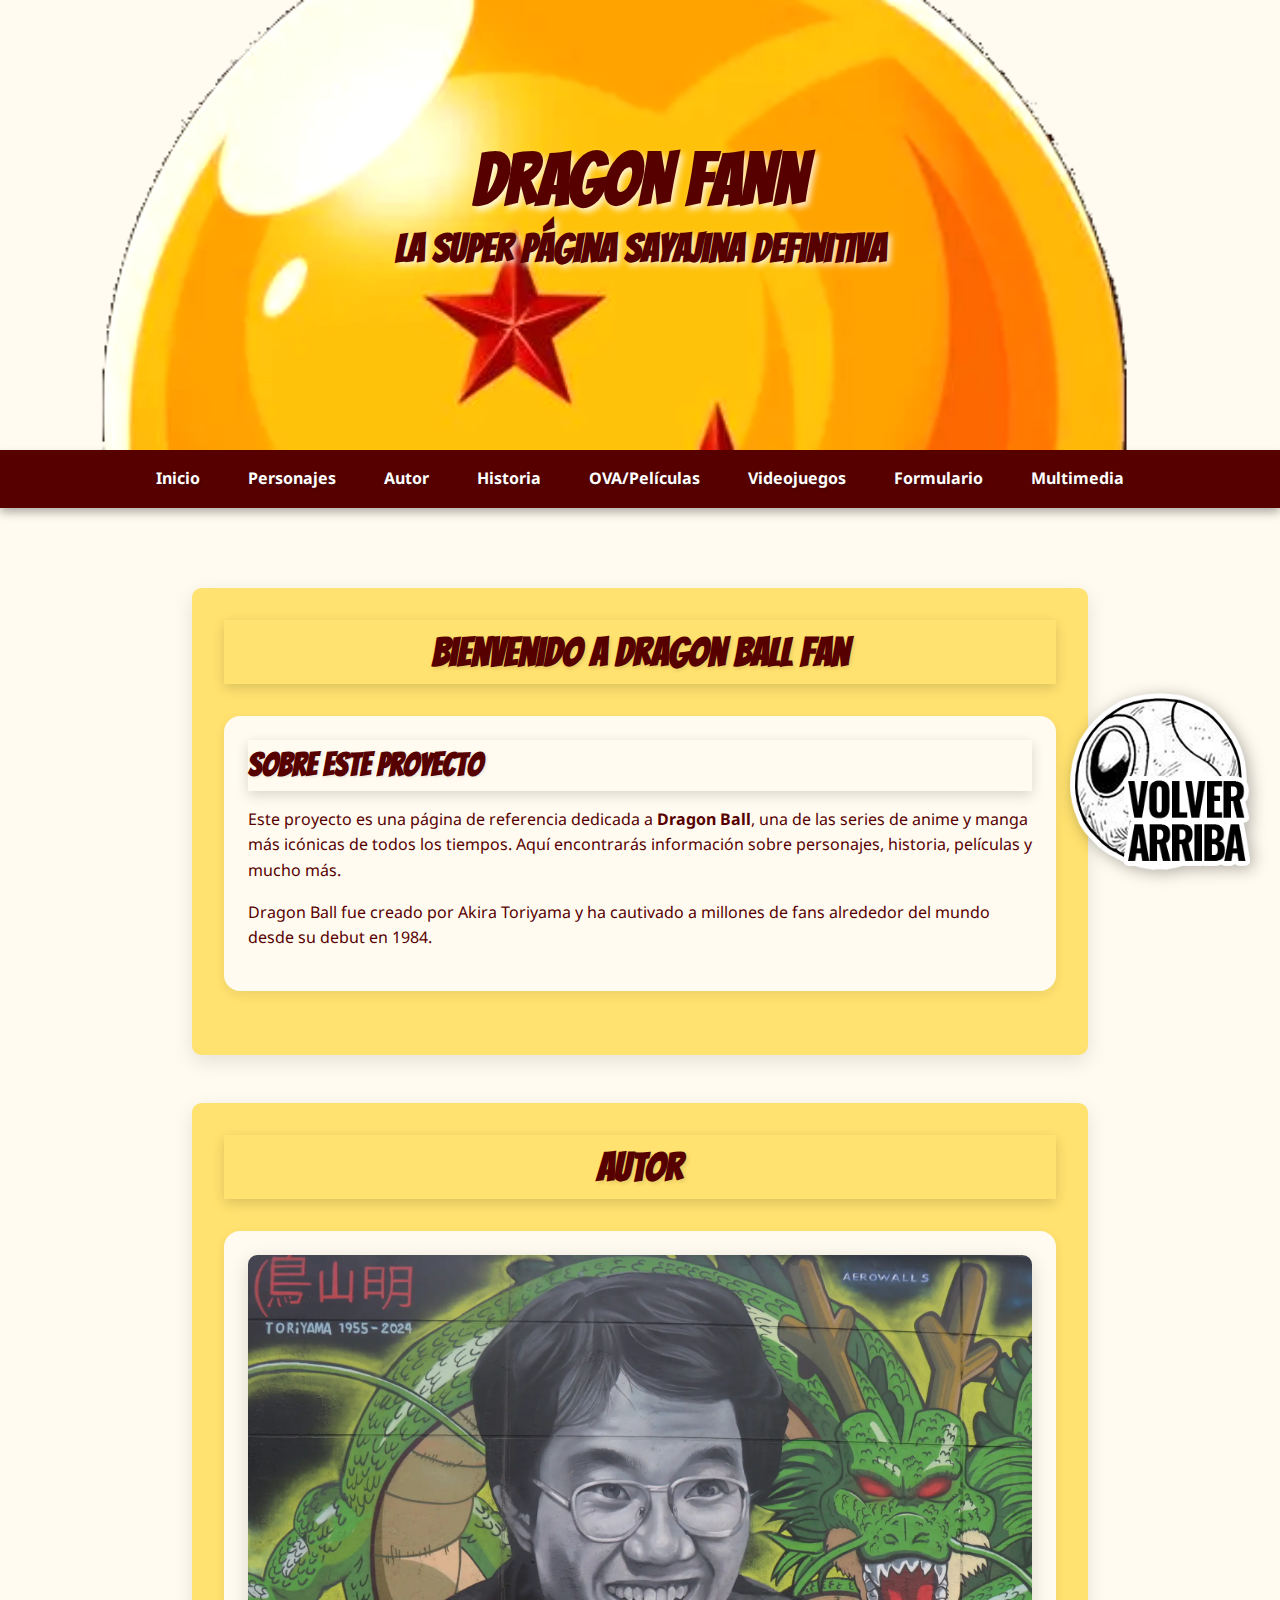
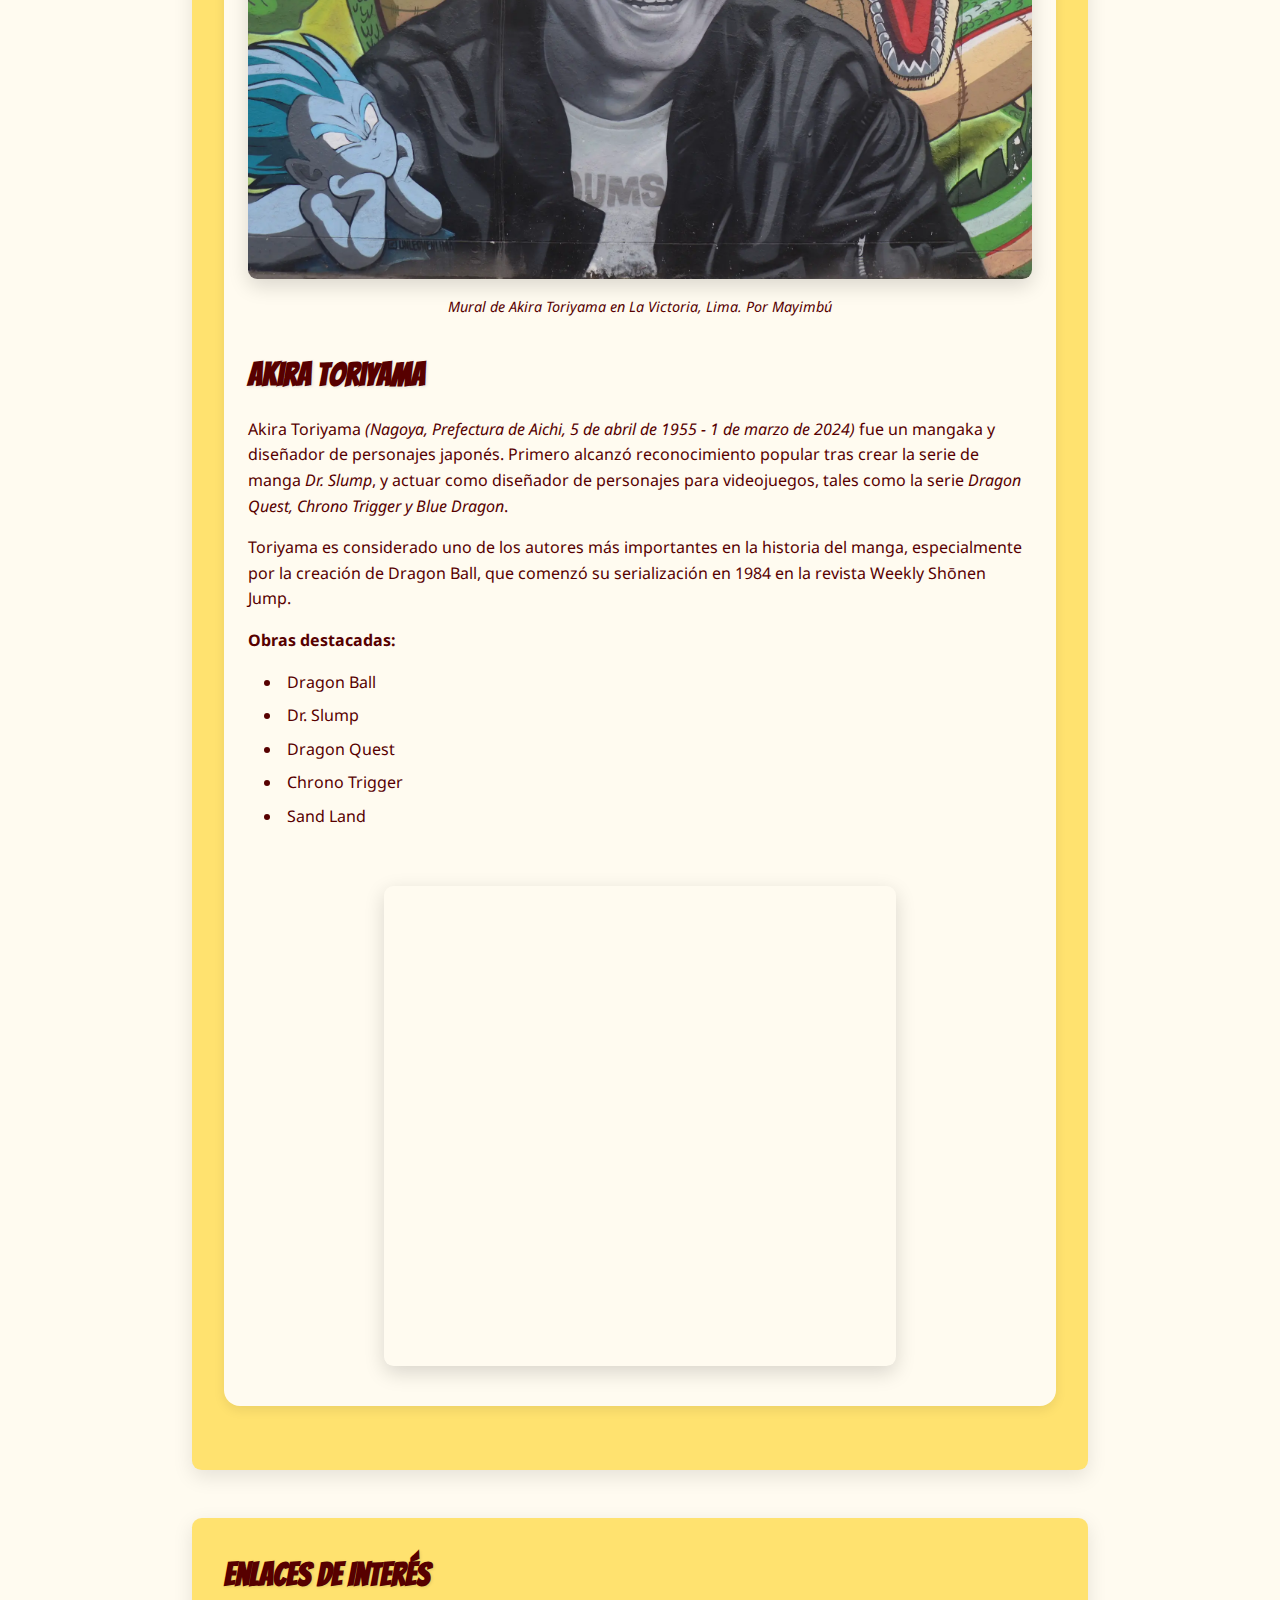
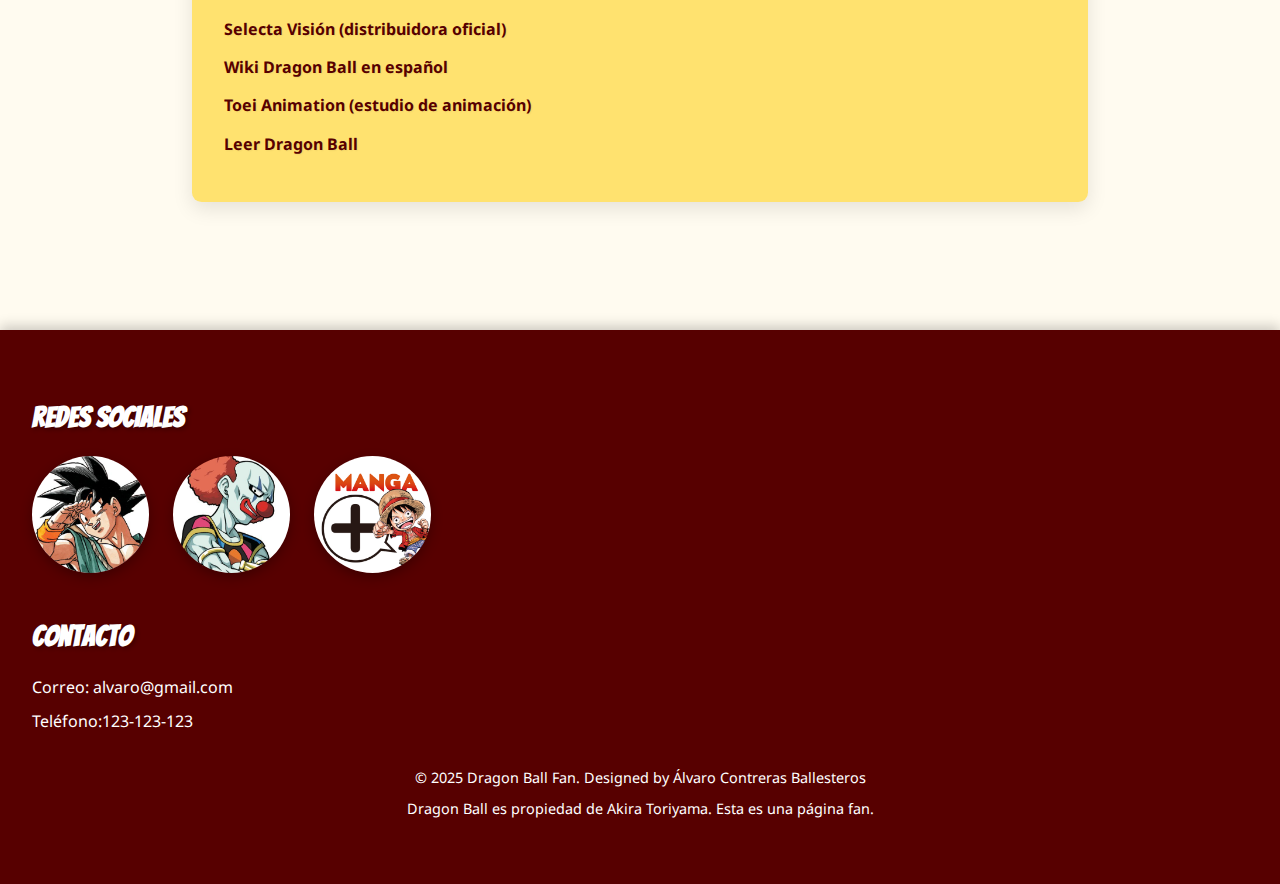
<file: index.html>
<!DOCTYPE html>
<html lang="es">

<head>
    <meta charset="UTF-8">
    <meta name="viewport" content="width=device-width, initial-scale=1.0">
    <meta name="author" content="Alvaro Contreras">
    <meta name="keywords" content="Dragon Ball, Goku">
    <meta name="description" content="Web sobre Dragon Ball">
    <title>Dragon Ball Fan - Inicio</title>
    <link rel="stylesheet" href="./styles/styleInicio.css">
    <link rel="shortcut icon" href="./images/favicon.ico" type="image/x-icon">
</head>

<body>
    <!-- Cabecera -->
    <header>
        <div class="cabecera">
            <img src="./images/cabecera.png" alt="Imagen de inicio Dragon Ball">
            <h1>Dragon Fann</h1>
            <h2>La Super página sayajina definitiva</h2>
        </div>
                <nav>
            <ul>
                <li><a href="index.html">Inicio</a></li>
                <li><a href="personajes.html">Personajes</a></li>
                <li><a href="index.html#autor">Autor</a></li>
                <li><a href="historia.html">Historia</a></li>
                <li><a href="ova.html">OVA/Películas</a></li>
                <li><a href="videojuegos.html">Videojuegos</a></li>
                <li><a href="formulario.html">Formulario</a></li>
                <li><a href="multimedia.html">Multimedia</a></li>
            </ul>
        </nav>
    </header>
    <!-- Cuerpo principal -->
    <main>
        <a href="#inicio"><img src="./images/page_top.svg" alt="imagen para subir" id="subir"></a>
        <!-- Sección de introducción -->
        <section id="inicio">
            <header>
                <h3>Bienvenido a Dragon Ball Fan</h3>
            </header>
            <article>
                <header>
                    <h4>Sobre este proyecto</h4>
                </header>
                <p>Este proyecto es una página de referencia dedicada a <span class="strong">Dragon Ball</span>, una de
                    las series de anime y manga más icónicas de todos los tiempos. Aquí encontrarás información sobre
                    personajes, historia, películas y mucho más.</p>
                <p>Dragon Ball fue creado por Akira Toriyama y ha cautivado a millones de fans alrededor del mundo desde
                    su debut en 1984.</p>
            </article>
        </section>
        <!-- Sección del autor -->
        <section id="autor">
            <header>
                <h3>Autor</h3>
            </header>
            <article>
                <figure>
                    <img src="./images/Mural_de_Akira_Toriyama_en_La_Victoria,_Lima.webp"
                        alt="Mural de Akira Toriyama en La Victoria, Lima. Por Mayimbú - Trabajo propio, CC BY-SA 4.0">
                    <figcaption>Mural de Akira Toriyama en La Victoria, Lima. Por Mayimbú</figcaption>
                </figure>
                <div>
                    <h4>Akira Toriyama</h4>
                    <p>Akira Toriyama <span class="cursiva">(Nagoya, Prefectura de Aichi, 5 de abril de 1955 - 1 de
                            marzo de 2024)</span> fue un mangaka y diseñador de personajes japonés. Primero alcanzó
                        reconocimiento popular tras crear la serie de manga <span class="cursiva">Dr. Slump</span>, y
                        actuar como diseñador de personajes para videojuegos, tales como la serie <span
                            class="cursiva">Dragon Quest, Chrono Trigger y Blue Dragon</span>.</p>
                    <p>Toriyama es considerado uno de los autores más importantes en la historia del manga,
                        especialmente por la creación de Dragon Ball, que comenzó su serialización en 1984 en la revista
                        Weekly Shōnen Jump.</p>
                    <p><span class="strong">Obras destacadas:</span></p>
                    <ul>
                        <li>Dragon Ball</li>
                        <li>Dr. Slump</li>
                        <li>Dragon Quest</li>
                        <li>Chrono Trigger</li>
                        <li>Sand Land</li>
                    </ul>
                </div>
                <iframe src="https://www.google.com/maps/d/u/0/embed?mid=1HDuE_mHJUwQ6t_pEApAE_i7sxcd_TGA&ehbc=2E312F"
                    width="640" height="480"></iframe>
            </article>
        </section>
        <!-- Aside con enlaces -->
        <aside>
            <h3>Enlaces de Interés</h3>
            <ul>
                <li><a href="https://www.selecta-vision.com" target="_blank">Selecta Visión (distribuidora oficial)</a>
                </li>
                <li><a href="https://dragonball.fandom.com/es/wiki/Dragon_Ball_Wiki" target="_blank">Wiki Dragon Ball en
                        español</a></li>
                <li><a href="https://www.toei-animation.com" target="_blank" rel="noopener">Toei Animation (estudio de
                        animación)</a></li>
                <li><a href="https://mangaplus.shueisha.co.jp/updates" target="_blank">Leer Dragon Ball</a></li>
            </ul>
        </aside>
    </main>
    <!-- Pie de página -->
    <footer>
        <div>
            <h4>Redes Sociales</h4>
            <ul>
                <li><a href="https://x.com/DB_official_en" target="_blank"><img src="images/X_db.jpg" alt="Cuenta oficial de Dragon Ball en X"></a></li>
                <li><a href="https://x.com/toyotaro_vjump?lang=es" target="_blank"><img src="images/x_toyotaro.jpg" alt="Cuenta de Toyotaro en X"></a></li>
                <li><a href="https://x.com/mangaplus_o?lang=en" target="_blank"><img src="images/x_manga_plus.png" alt="Cuenta de Manga Plus en X"></a>
                </li>
            </ul>
        </div>

        <div>
            <h4>Contacto</h4>
            <address>
                <p>Correo: alvaro@gmail.com</p>
                <p>Teléfono:123-123-123</p>
            </address>
        </div>

        <div>
            <p>&copy; 2025 Dragon Ball Fan. Designed by Álvaro Contreras Ballesteros</p>
            <p>Dragon Ball es propiedad de Akira Toriyama. Esta es una página fan.</p>
        </div>
    </footer>
</body>

</html>
</file>
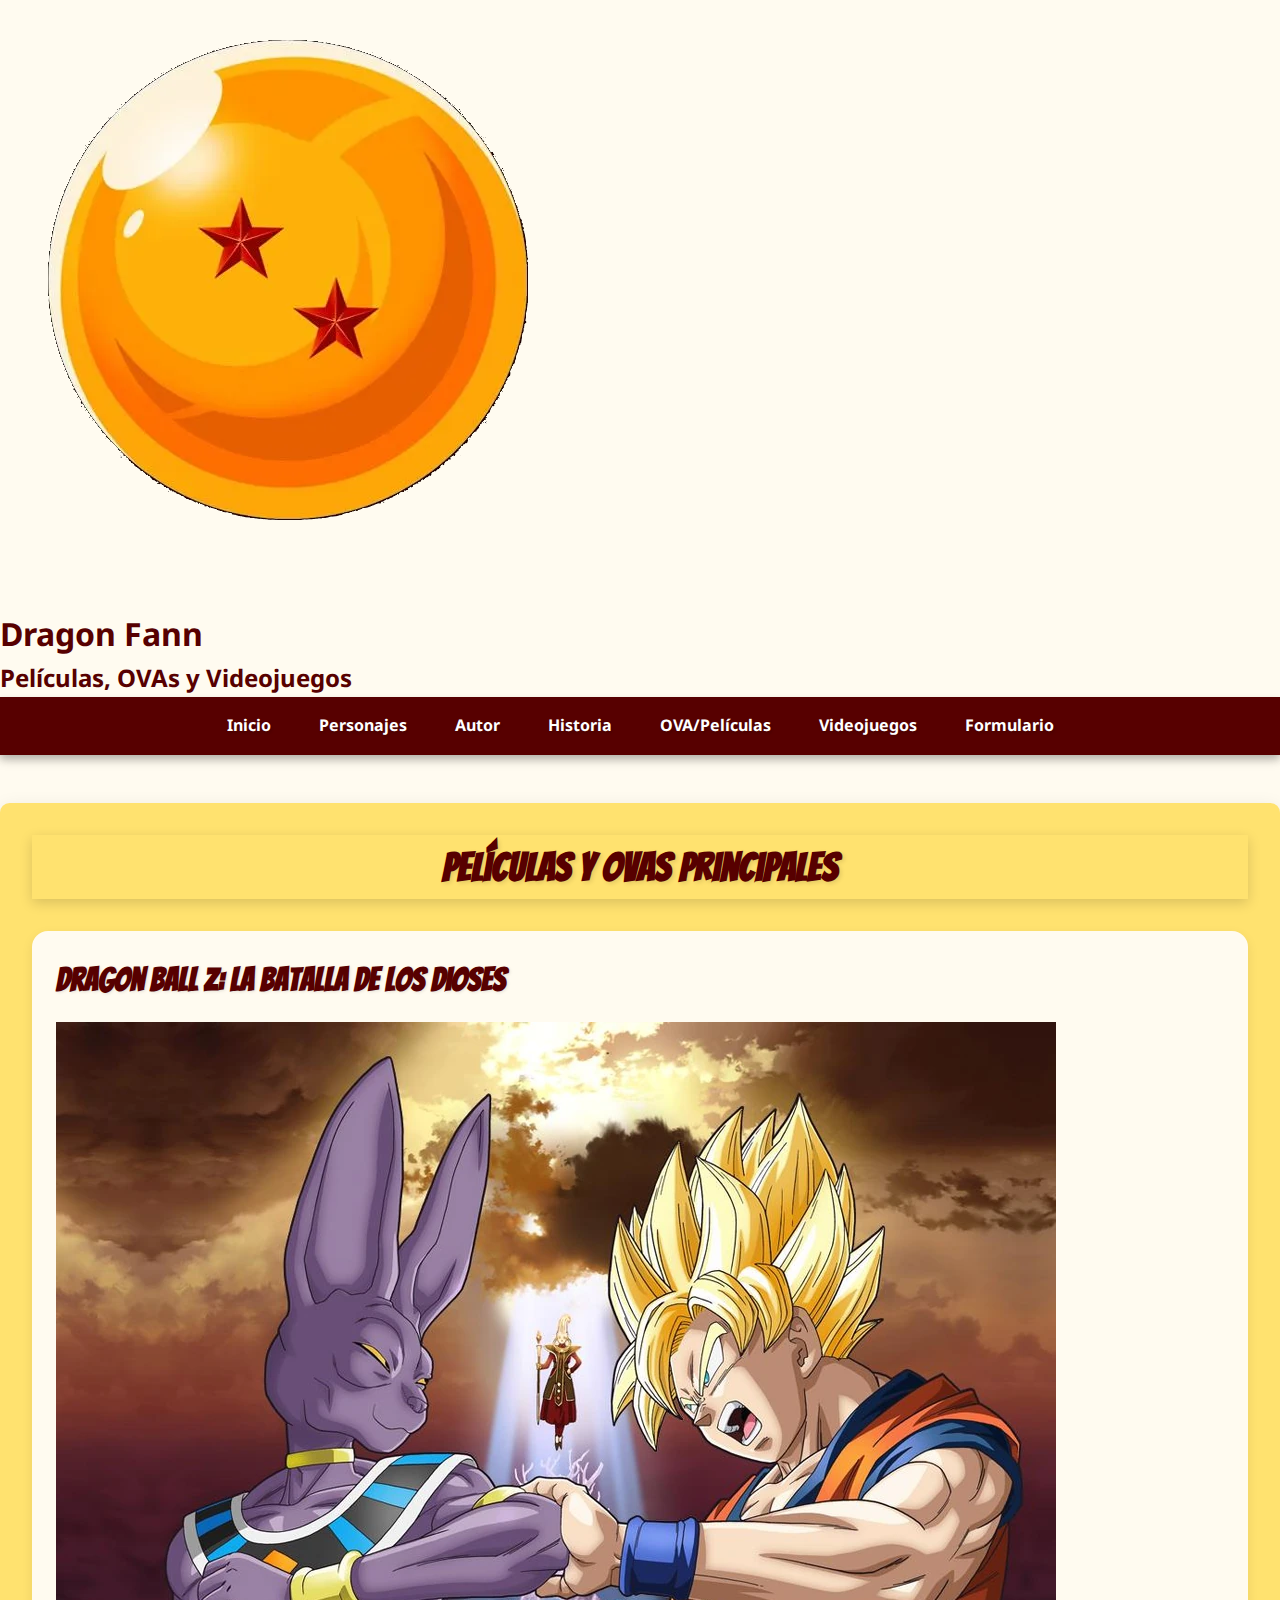
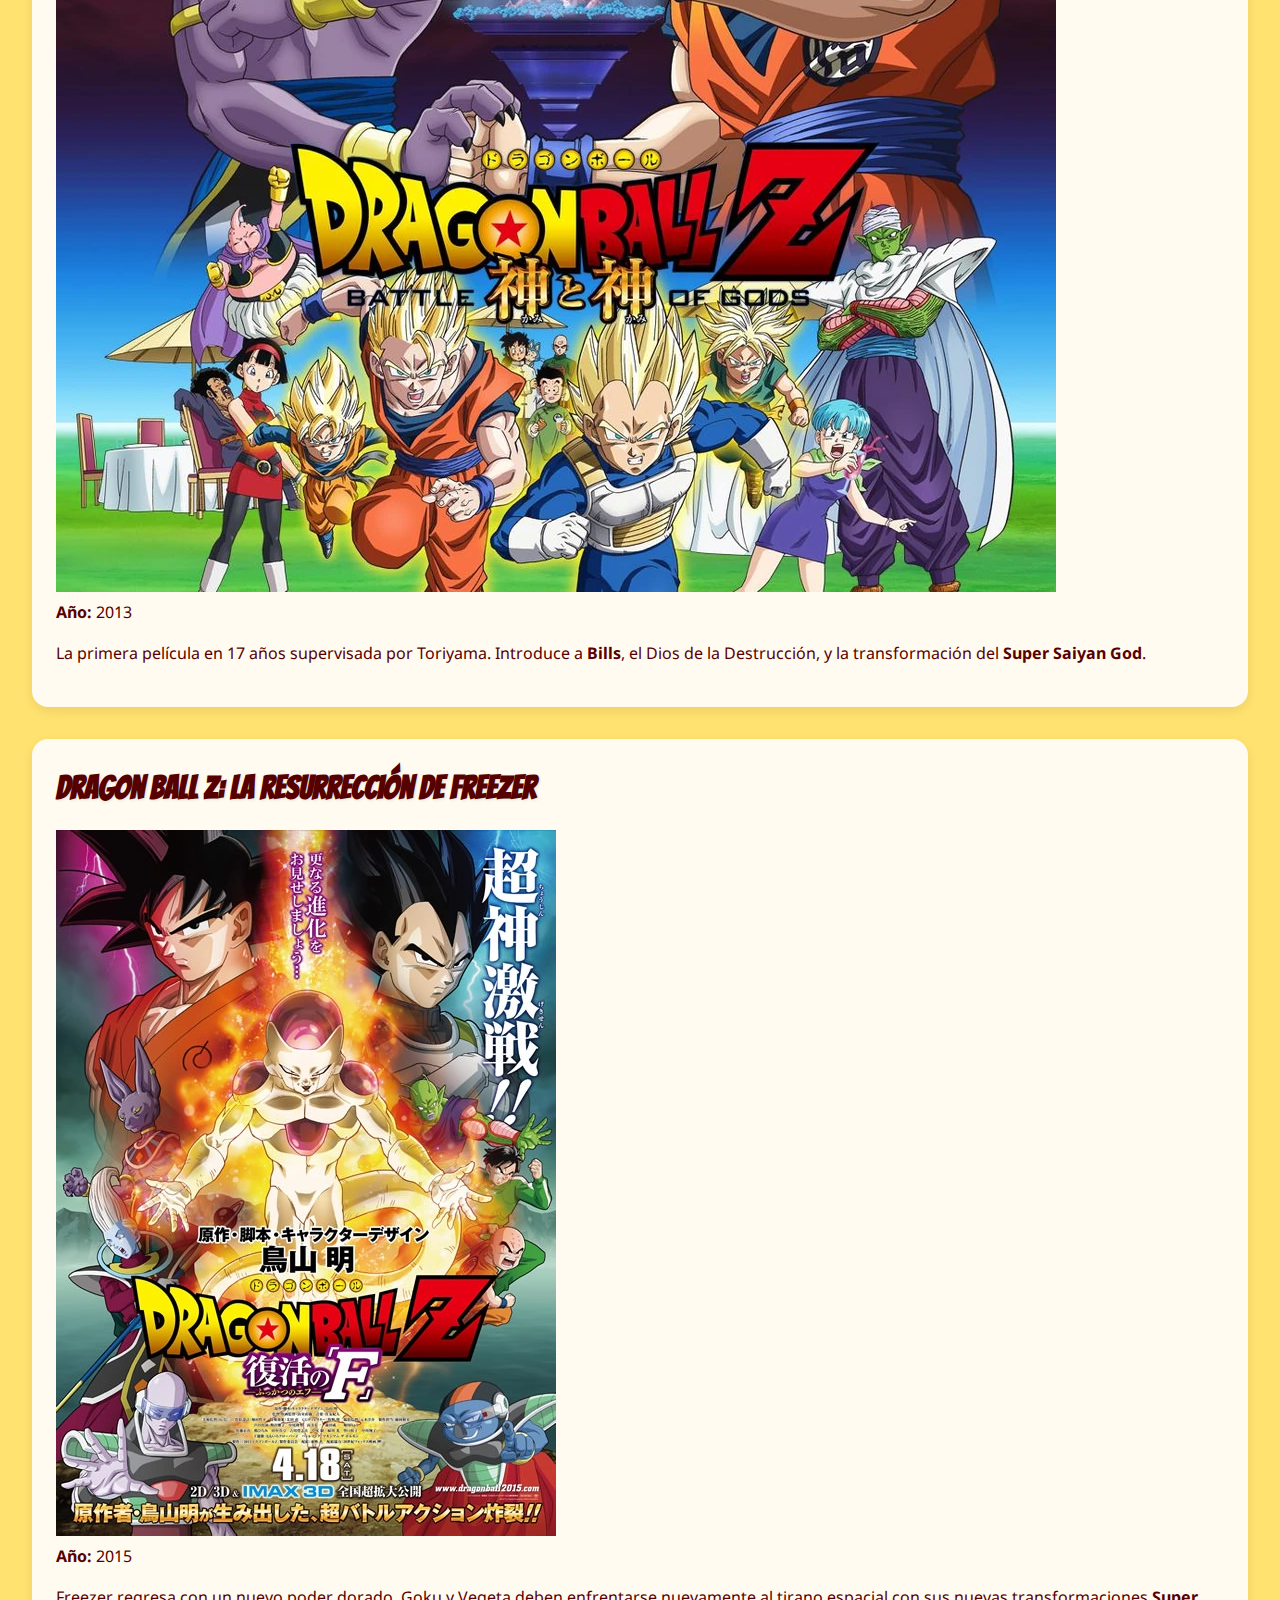
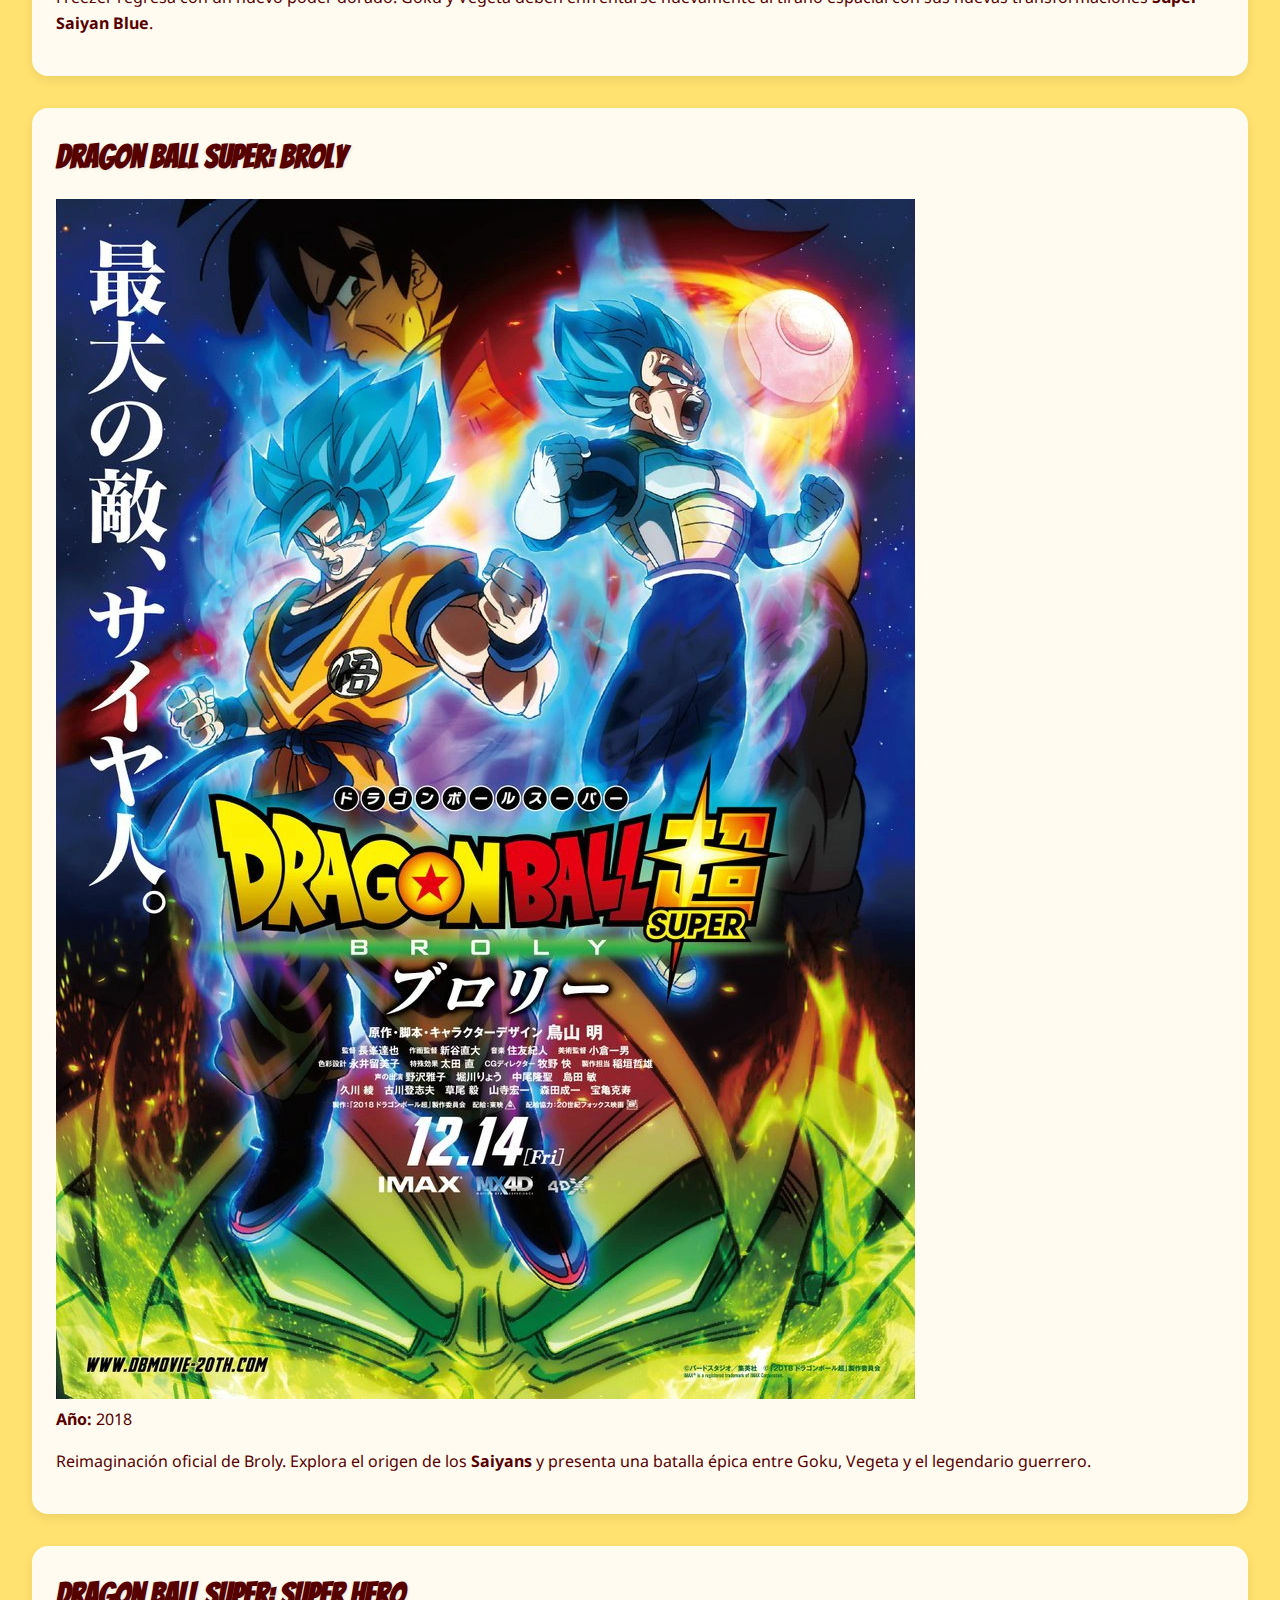
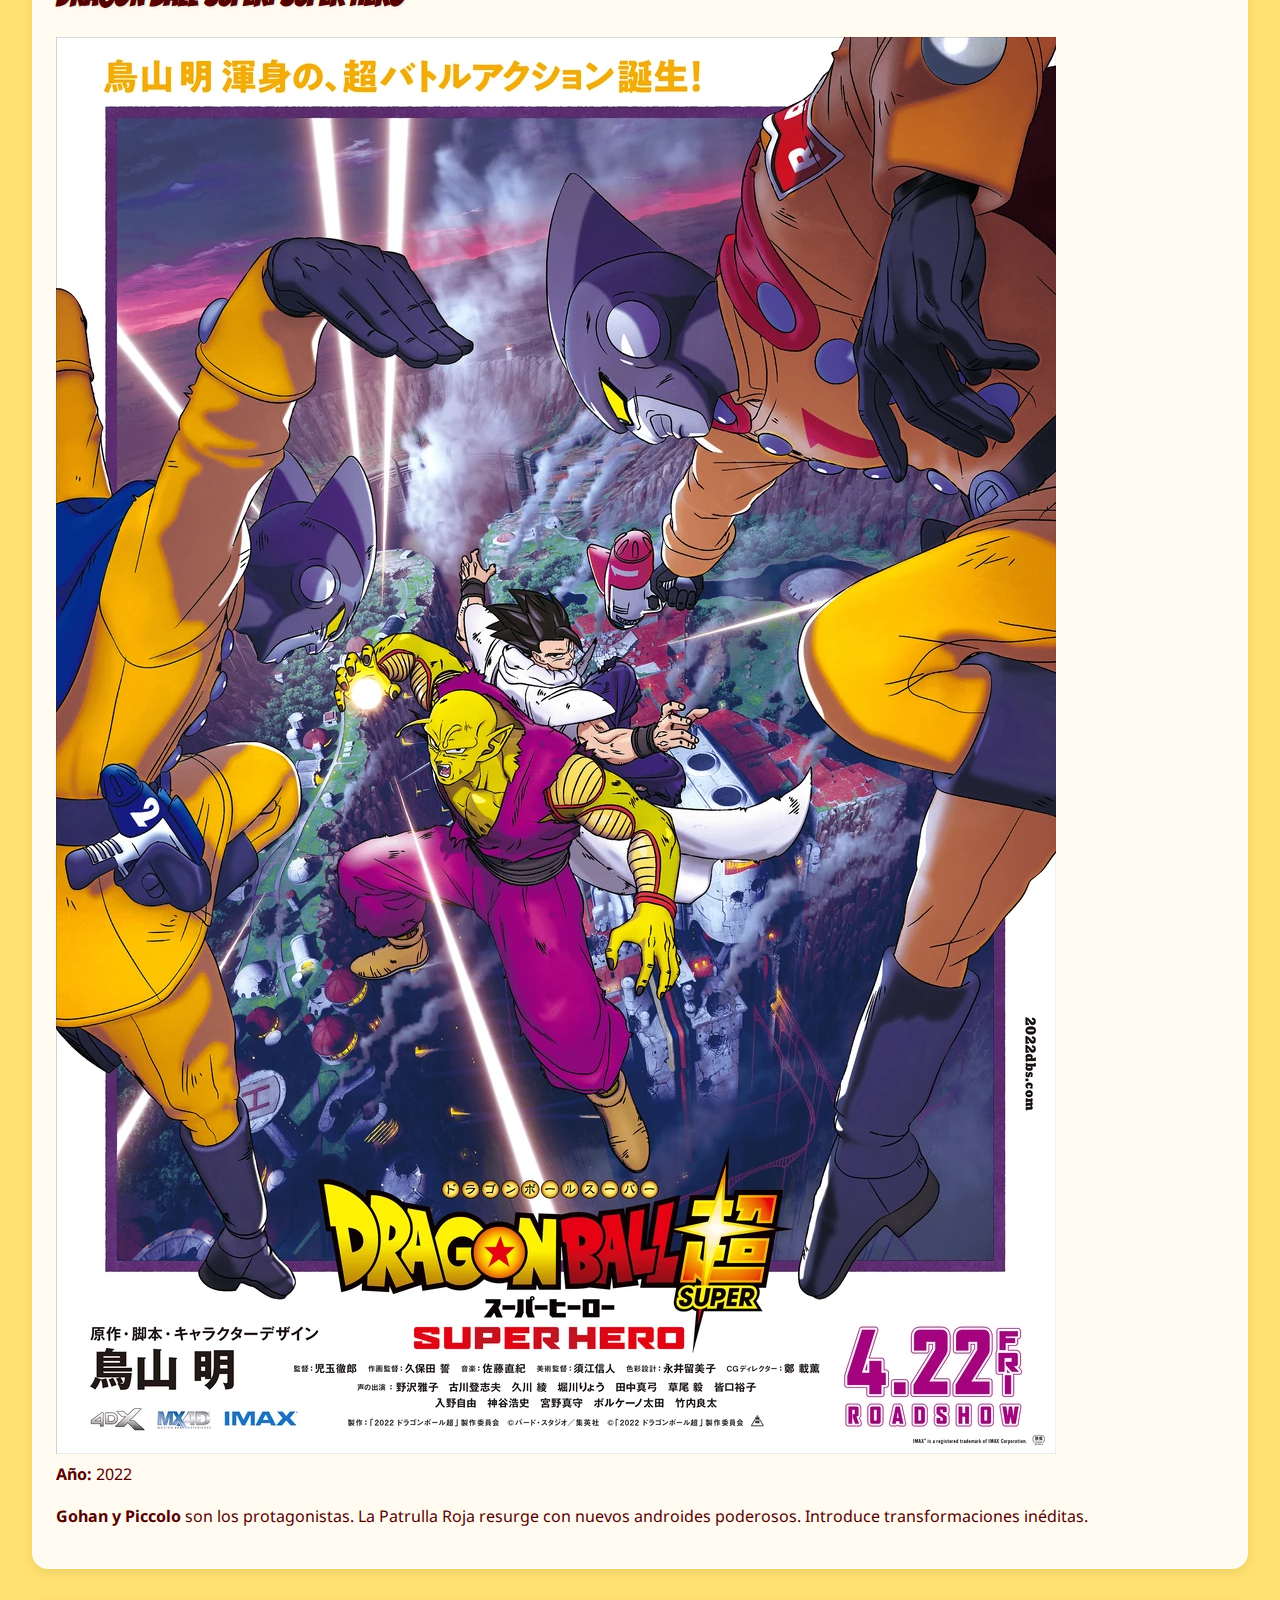
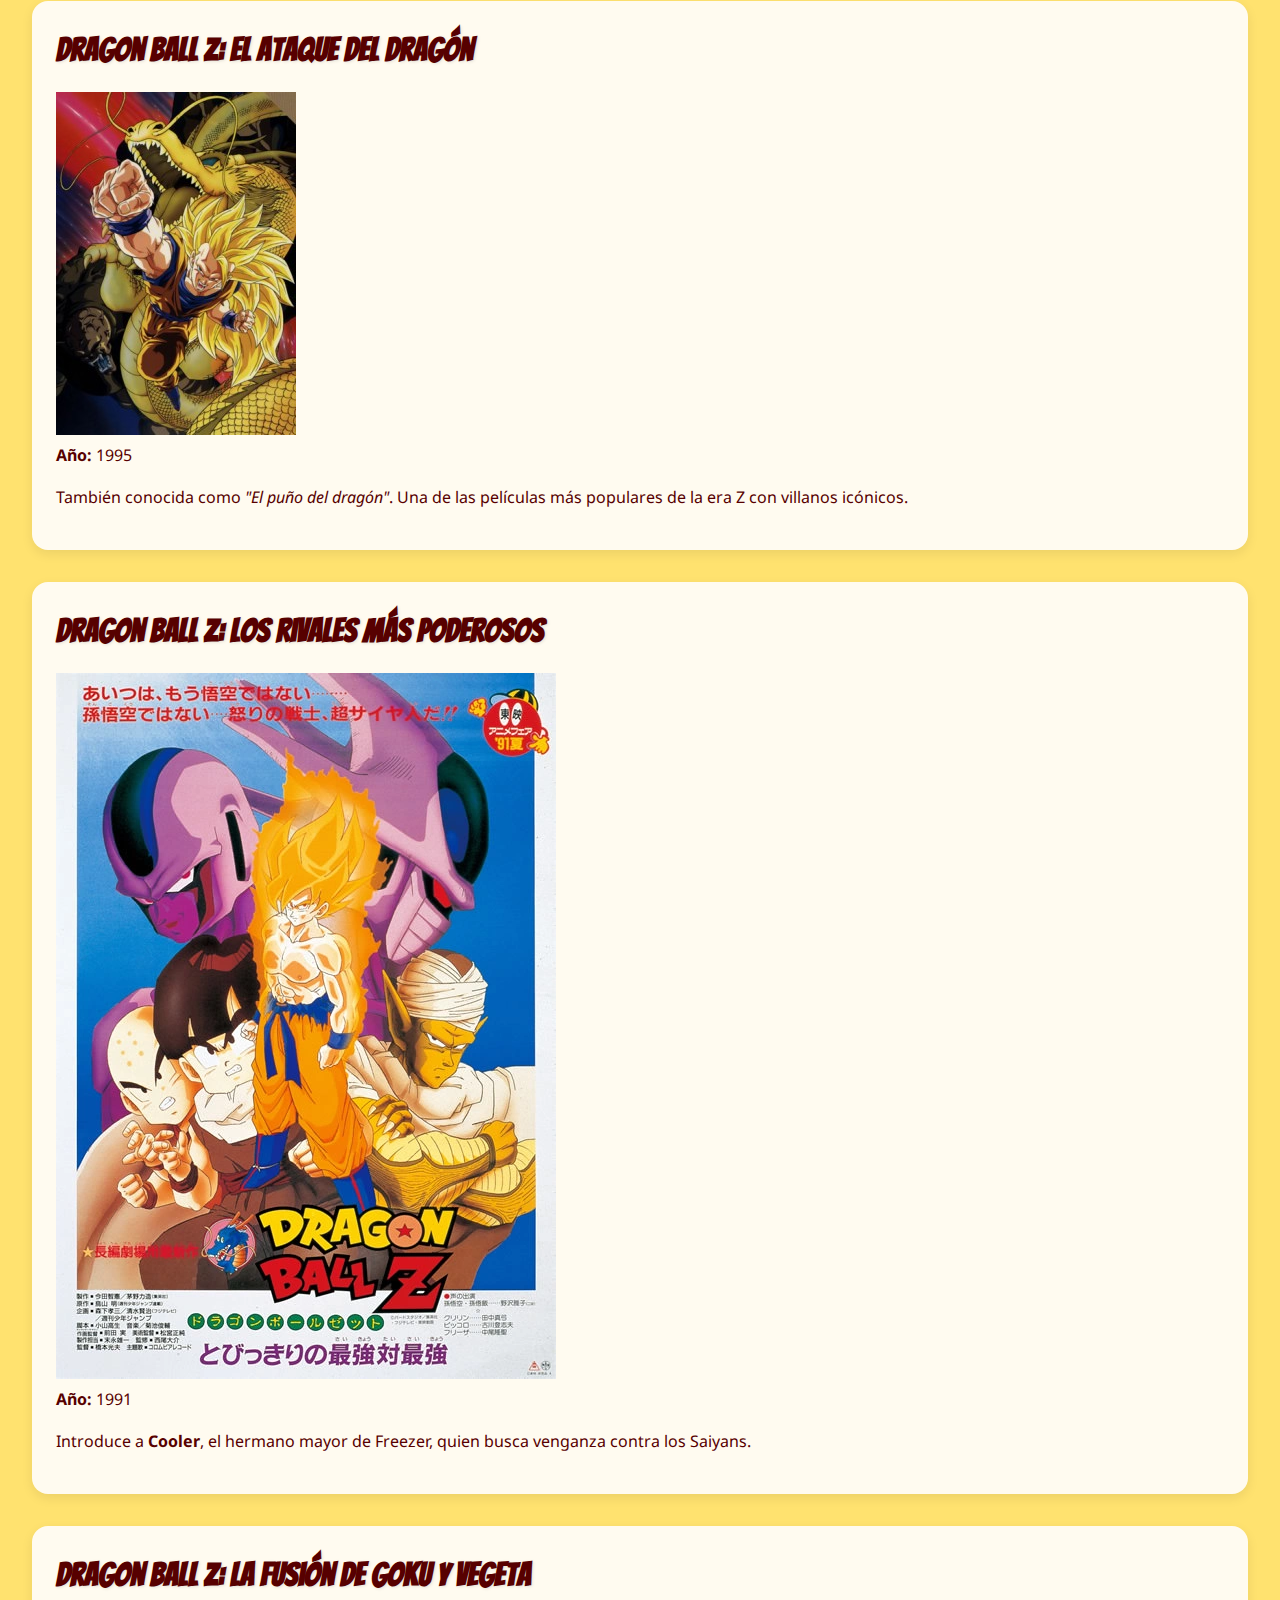
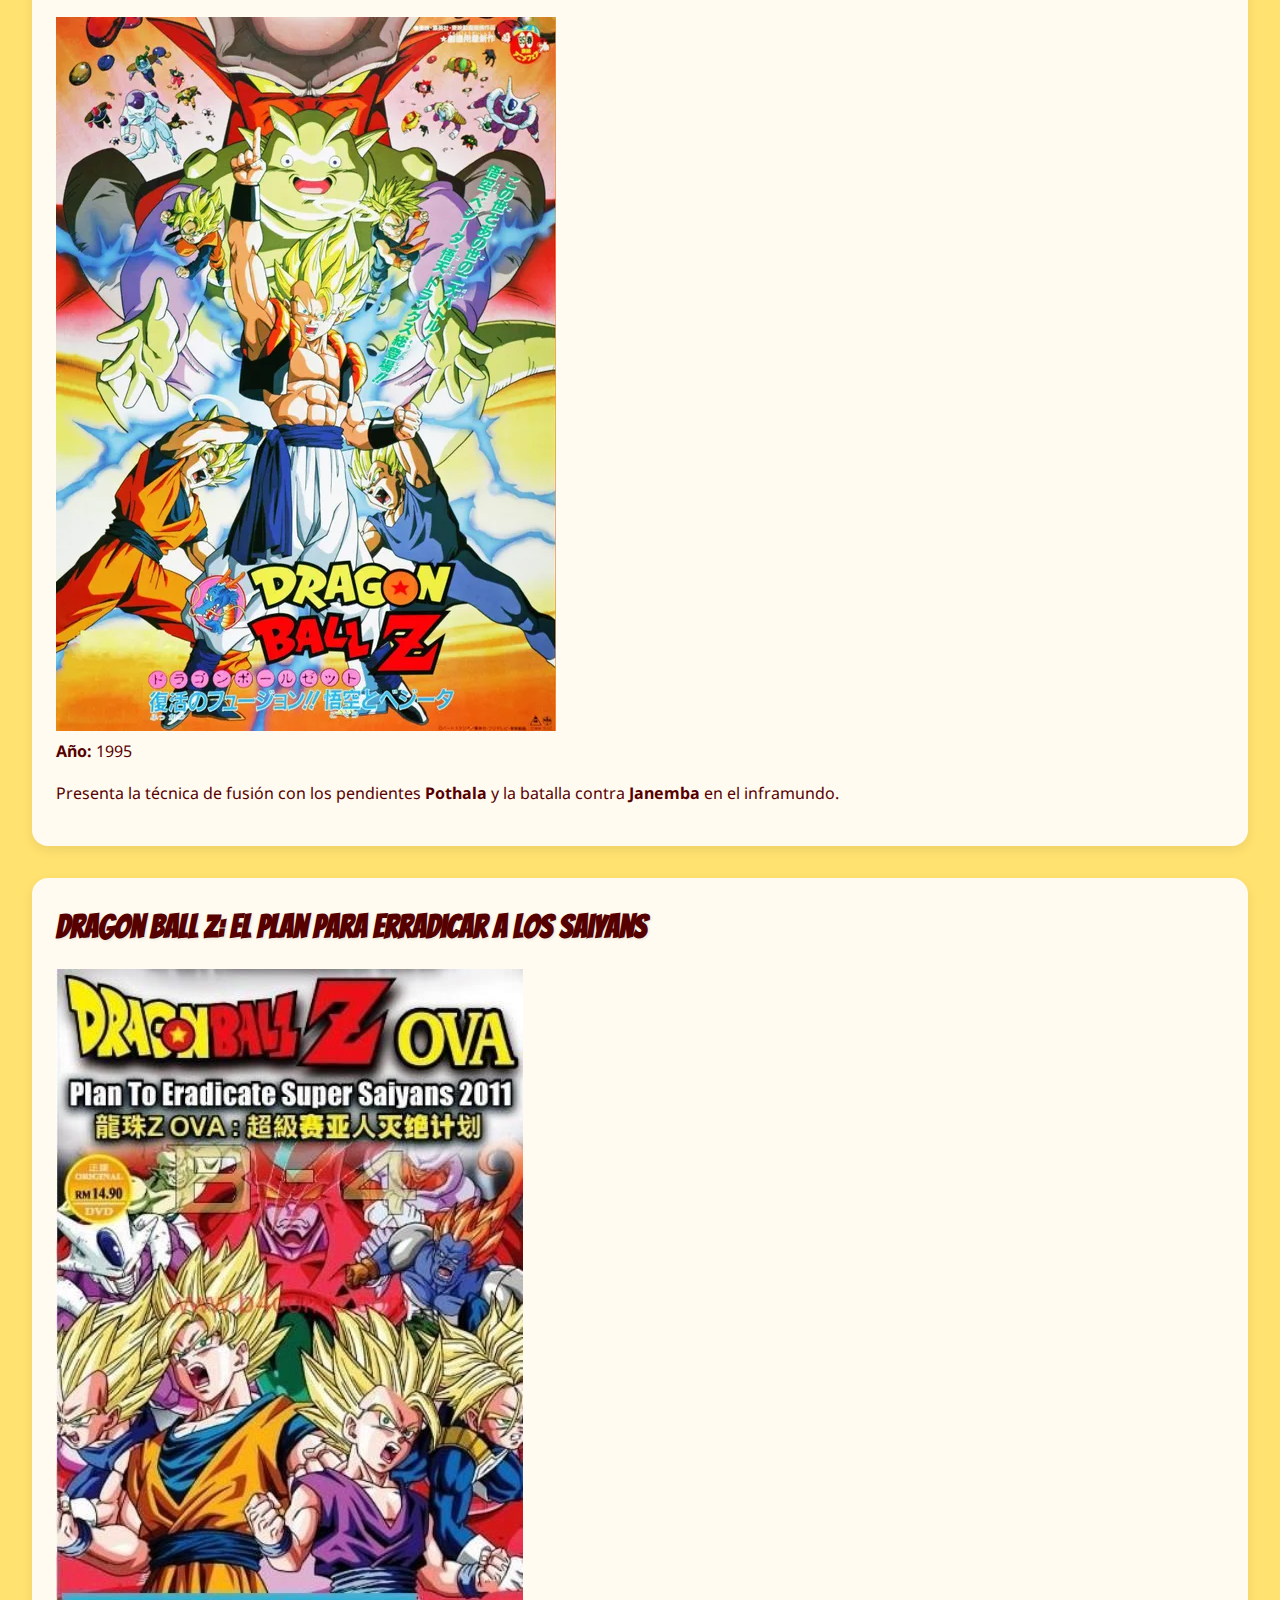
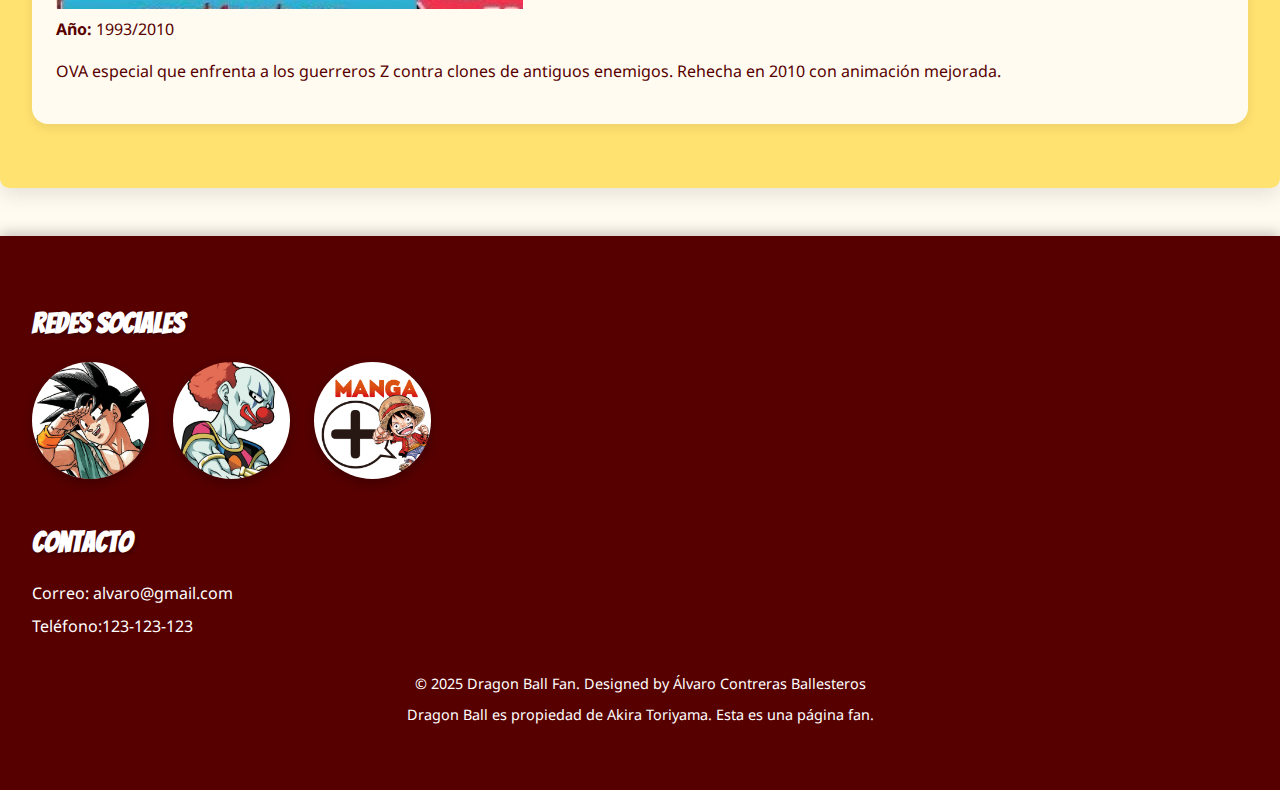
<file: ova.html>
<!DOCTYPE html>
<html lang="en">
<head>
    <meta charset="UTF-8">
    <meta name="viewport" content="width=device-width, initial-scale=1.0">
    <title>Document</title>
    <link rel="stylesheet" href="/styles/styleInicio.css">
</head>
<body>
     <header>
        <img src="./images/cabecera.png" alt="Imagen de inicio Dragon Ball">
        <h1>Dragon Fann</h1>
        <h2>Películas, OVAs y Videojuegos</h2>
        <nav>
            <ul>
                <li><a href="index.html">Inicio</a></li>
                <li><a href="personajes.html">Personajes</a></li>
                <li><a href="index.html#autor">Autor</a></li>
                <li><a href="historia.html">Historia</a></li>
                <li><a href="ova.html">OVA/Películas</a></li>
                <li><a href="videojuegos.html">Videojuegos</a></li>
                <li><a href="formulario.html">Formulario</a></li>
            </ul>
        </nav>
    </header>
        <section id="inicio">
            
            <header>
                <h3>Películas y OVAs Principales</h3>
            </header>

            <article>
                <h4>Dragon Ball Z: La Batalla de los Dioses</h4>
                <img src="images/peliculas/batallaDioses.png" alt="imagen de la batalla de los dioses">
                <p><span class="strong">Año:</span> 2013</p>
                <p>La primera película en 17 años supervisada por Toriyama. Introduce a <span class="strong">Bills</span>, el Dios de la Destrucción, y la transformación del <span class="strong">Super Saiyan God</span>.</p>
            </article>

            <article>
                <h4>Dragon Ball Z: La Resurrección de Freezer</h4>
                <img src="images/peliculas/resurreccion_freezer.png" alt="imagen de la Resurrección de Freezer">
                <p><span class="strong">Año:</span> 2015</p>
                <p>Freezer regresa con un nuevo poder dorado. Goku y Vegeta deben enfrentarse nuevamente al tirano espacial con sus nuevas transformaciones <span class="strong">Super Saiyan Blue</span>.</p>
            </article>

            <article>
                <h4>Dragon Ball Super: Broly</h4>
                <img src="images/peliculas/super_broly.png" alt="imagen de Broly la película">
                <p><span class="strong">Año:</span> 2018</p>
                <p>Reimaginación oficial de Broly. Explora el origen de los <span class="strong">Saiyans</span> y presenta una batalla épica entre Goku, Vegeta y el legendario guerrero.</p>
            </article>

            <article>
                <h4>Dragon Ball Super: Super Hero</h4>
                <img src="images/peliculas/super_hero.png" alt="imagen de super hero">
                <p><span class="strong">Año:</span> 2022</p>
                <p><span class="strong">Gohan y Piccolo</span> son los protagonistas. La Patrulla Roja resurge con nuevos androides poderosos. Introduce transformaciones inéditas.</p>
            </article>

            <article>
                <h4>Dragon Ball Z: El Ataque del Dragón</h4>
                <img src="images/peliculas/dragon.jpg" alt="imagen de el ataque del dragón">
                <p><span class="strong">Año:</span> 1995</p>
                <p>También conocida como <span class="cursiva">"El puño del dragón"</span>. Una de las películas más populares de la era Z con villanos icónicos.</p>
            </article>

            <article>
                <h4>Dragon Ball Z: Los Rivales más Poderosos</h4>
                <img src="images/peliculas/rivales.webp" alt="imagen de los rivales más poderosos">
                <p><span class="strong">Año:</span> 1991</p>
                <p>Introduce a <span class="strong">Cooler</span>, el hermano mayor de Freezer, quien busca venganza contra los Saiyans.</p>
            </article>

            <article>
                <h4>Dragon Ball Z: La Fusión de Goku y Vegeta</h4>
                <img src="images/peliculas/fusion.webp" alt="imagen de La Fusión de Goku y Vegeta" >
                <p><span class="strong">Año:</span> 1995</p>
                <p>Presenta la técnica de fusión con los pendientes <span class="strong">Pothala</span> y la batalla contra <span class="strong">Janemba</span> en el inframundo.</p>
            </article>

            <article>
                <h4>Dragon Ball Z: El Plan para Erradicar a los Saiyans</h4>
                <img src="images/peliculas/erradicar.jpg" alt="imagen de El Plan para Erradicar a los Saiyans">
                <p><span class="strong">Año:</span> 1993/2010</p>
                <p>OVA especial que enfrenta a los guerreros Z contra clones de antiguos enemigos. Rehecha en 2010 con animación mejorada.</p>
            </article>
        </section>
        <footer>
        <div>
            <h4>Redes Sociales</h4>
            <ul>
                <li><a href="https://x.com/DB_official_en" target="_blank"><img src="images/X_db.jpg"
                            alt="x de dragon ball oficial"></a></li>
                <li><a href="https://x.com/toyotaro_vjump?lang=es" target="_blank"><img src="images/x_toyotaro.jpg"
                            alt="x de dragon ball oficial"></a></li>
                <li><a href="https://x.com/mangaplus_o?lang=en" target="_blank"><img src="images/x_manga_plus.png"
                            alt="x de dragon ball oficial"></a>
                </li>
            </ul>
        </div>

        <div>
            <h4>Contacto</h4>
            <address>
                <p>Correo: alvaro@gmail.com</p>
                <p>Teléfono:123-123-123</p>
            </address>
        </div>

        <div>
            <p>&copy; 2025 Dragon Ball Fan. Designed by Álvaro Contreras Ballesteros</p>
            <p>Dragon Ball es propiedad de Akira Toriyama. Esta es una página fan.</p>
        </div>
    </footer>
</body>
</html>
</file>
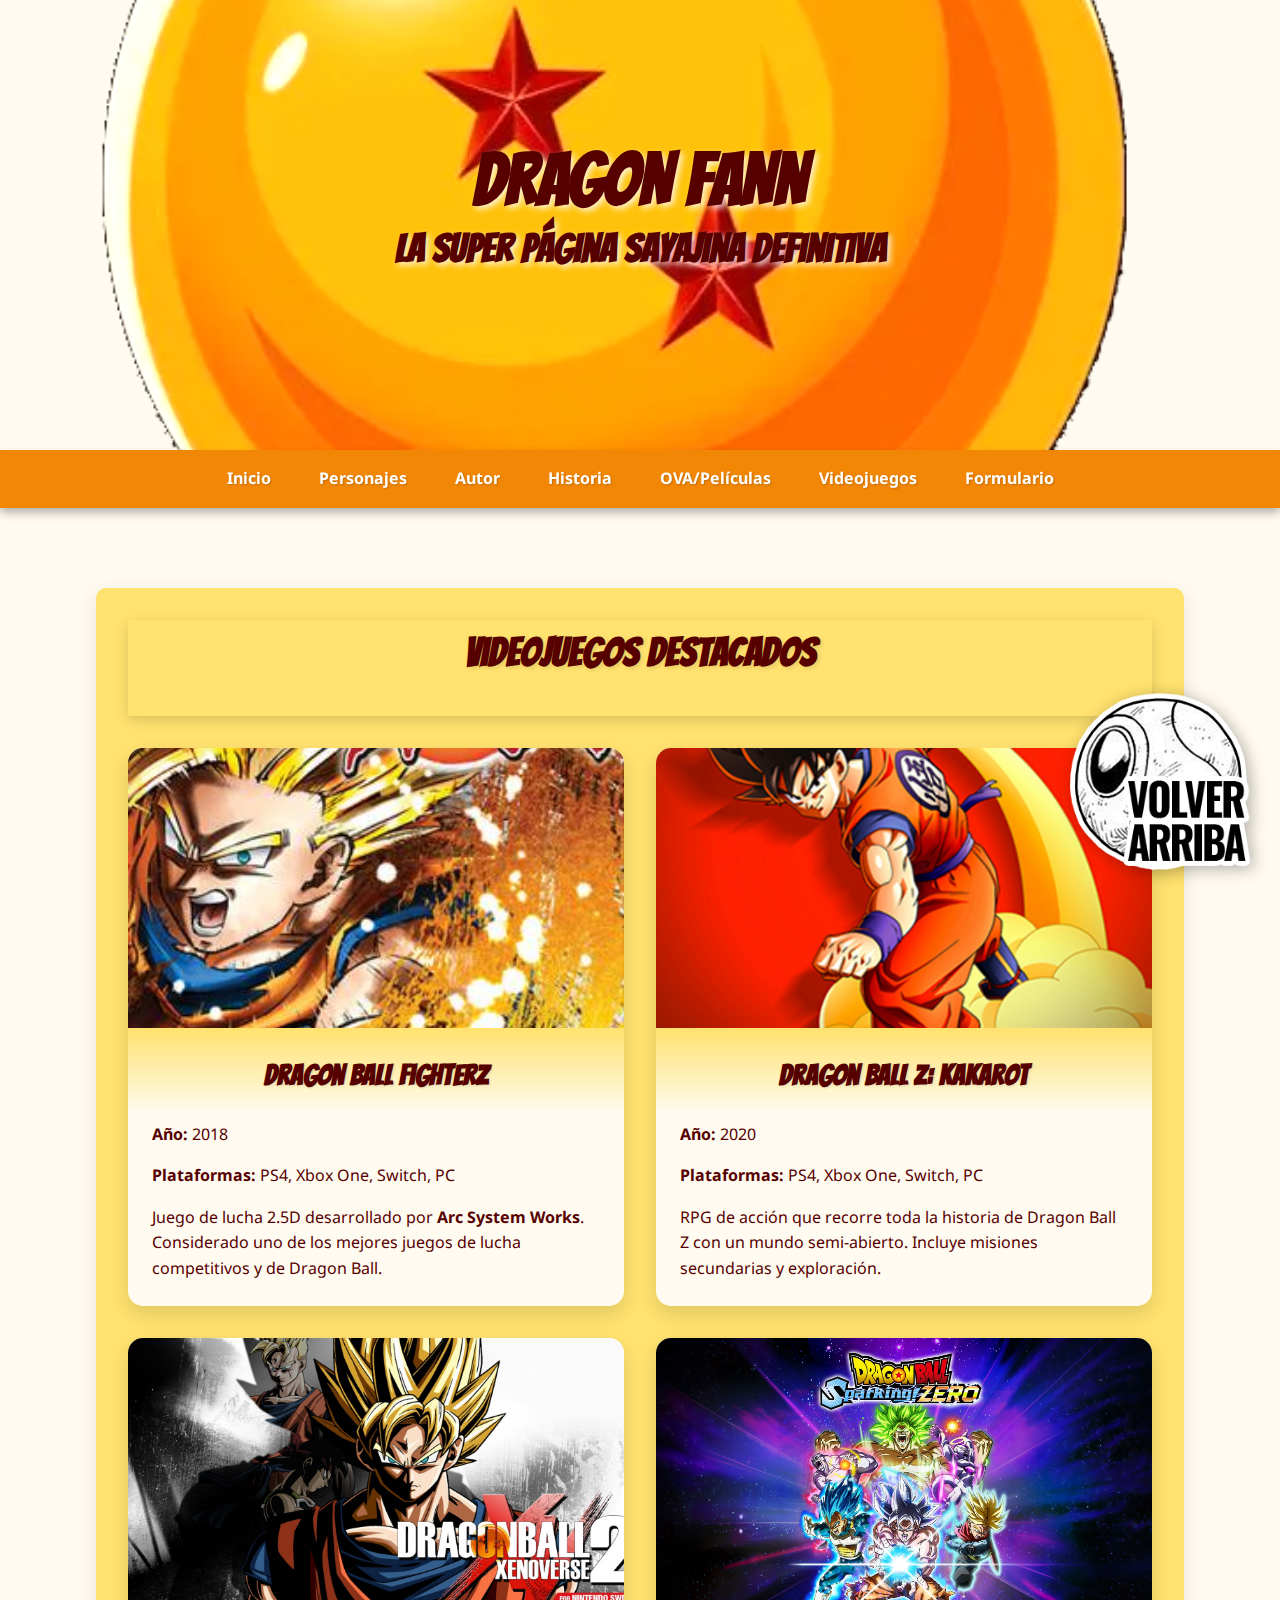
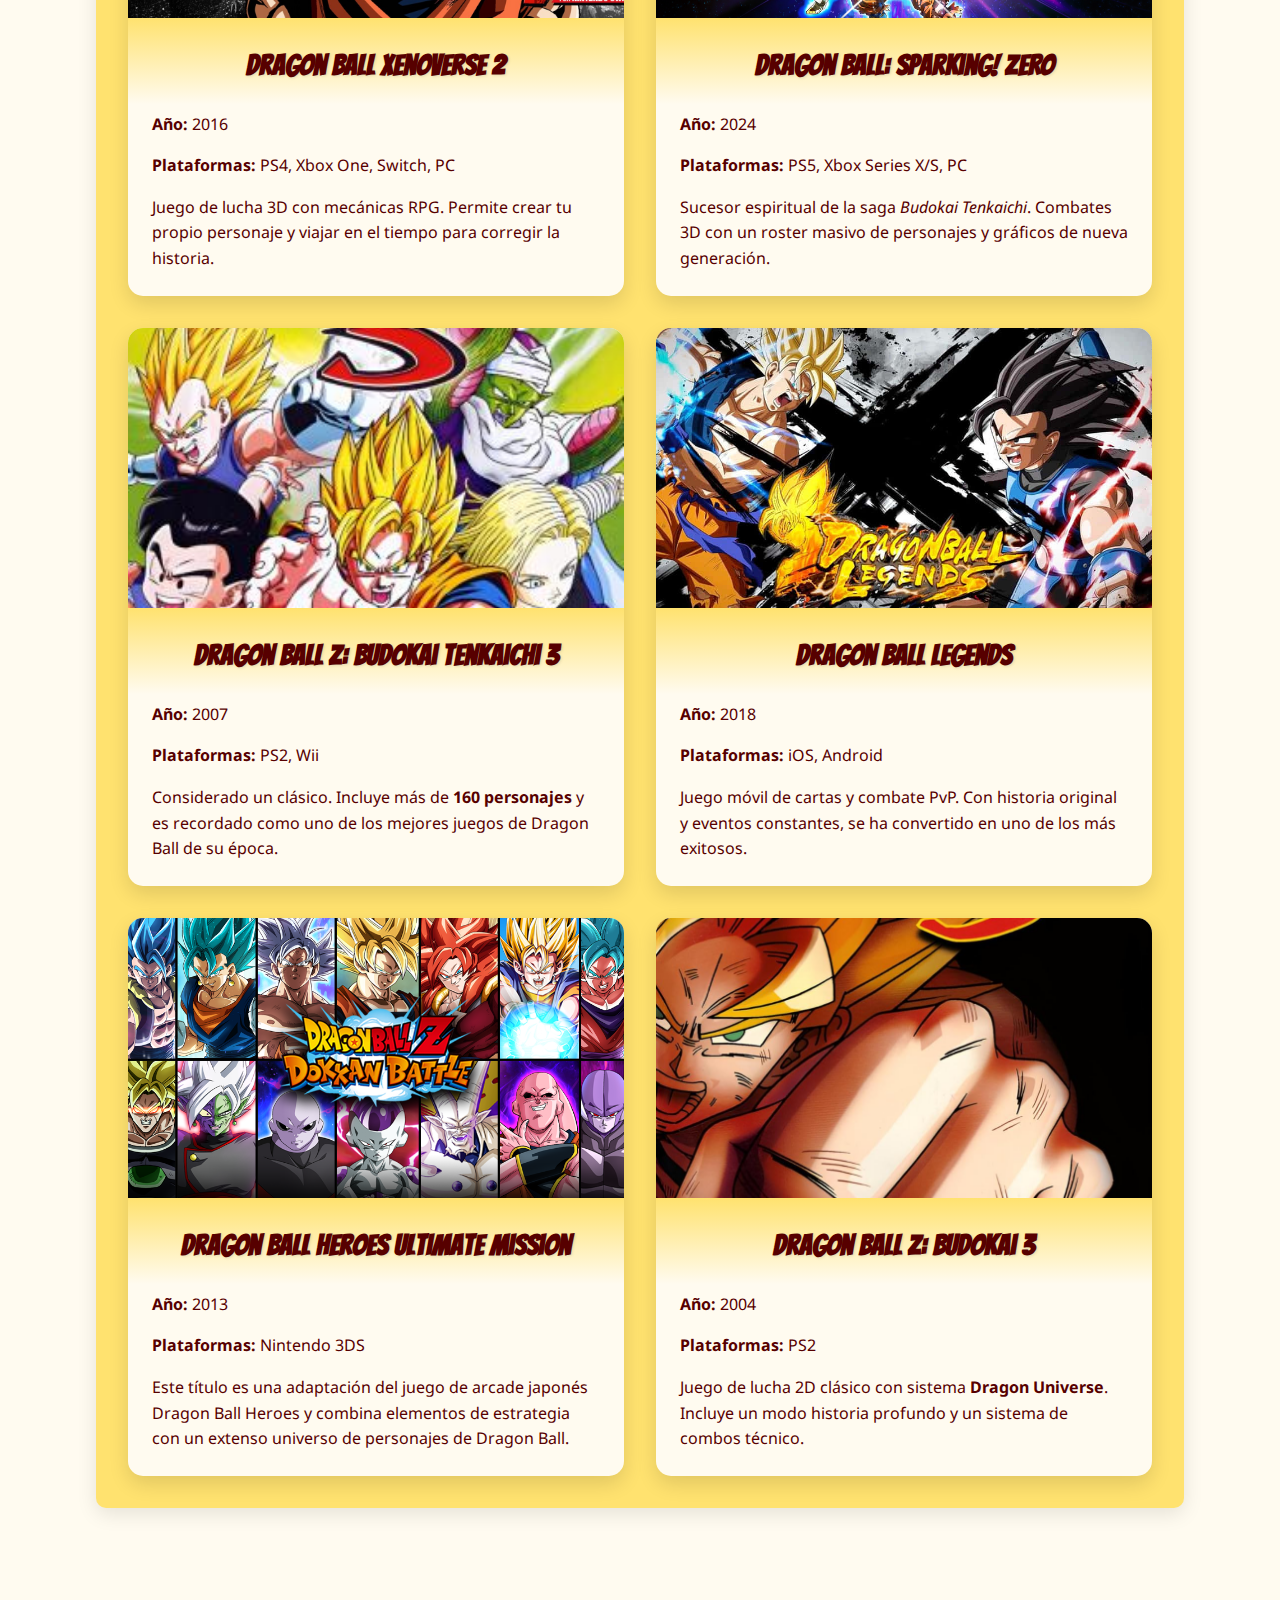
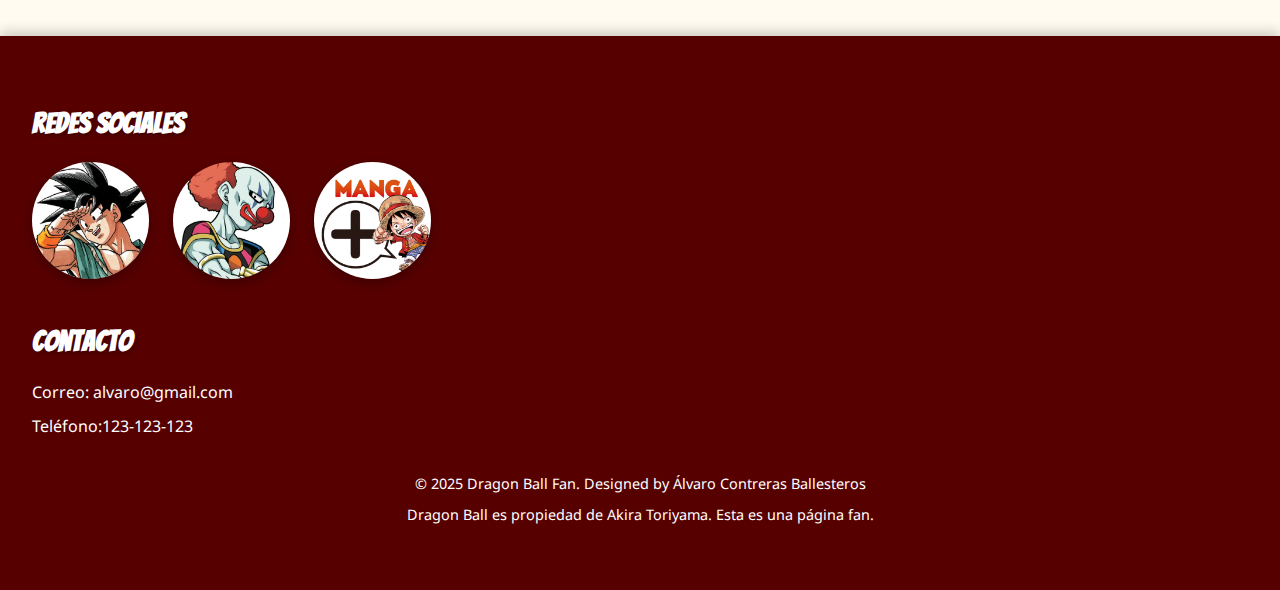
<file: videojuegos.html>
<!DOCTYPE html>
<html lang="es">

<head>
    <meta charset="UTF-8">
    <meta name="viewport" content="width=device-width, initial-scale=1.0">
    <title>Document</title>
    <link rel="stylesheet" href="./styles/ova-videojuegos.css">
</head>

<body>
    <header>
        <div class="cabecera">
            <img src="./images/cabecera.png" alt="Imagen de inicio Dragon Ball">
            <h1>Dragon Fann</h1>
            <h2>La Super página sayajina definitiva</h2>
        </div>
        <nav>
            <ul>
                <li><a href="index.html">Inicio</a></li>
                <li><a href="personajes.html">Personajes</a></li>
                <li><a href="index.html#autor">Autor</a></li>
                <li><a href="historia.html">Historia</a></li>
                <li><a href="ova.html">OVA/Películas</a></li>
                <li><a href="videojuegos.html">Videojuegos</a></li>
                <li><a href="formulario.html">Formulario</a></li>
            </ul>
        </nav>
    </header>


    <main>
        <a href="#videojuegos"><img src="./images/page_top.svg" alt="imagen para subir" id="subir"></a>
        <section id="videojuegos">
            <header>
                <h3>Videojuegos Destacados</h3>
            </header>

            <article>
                <img src="./images/videogames/fighterZ.jpg"
                    alt="imagen dragon ball fighterz">
                <h4>Dragon Ball FighterZ</h4>
                <p><span class="strong">Año:</span> 2018</p>
                <p><span class="strong">Plataformas:</span> PS4, Xbox One, Switch, PC</p>
                <p>Juego de lucha 2.5D desarrollado por <span class="strong">Arc System Works</span>. Considerado uno de
                    los mejores juegos de lucha competitivos y de Dragon Ball.</p>
            </article>

            <article>
                <img src="./images/videogames/Dragon_Ball_Z_Kakarot.jpg"
                    alt="imagen Dragon Ball Z Kakarot">
                <h4>Dragon Ball Z: Kakarot</h4>
                <p><span class="strong">Año:</span> 2020</p>
                <p><span class="strong">Plataformas:</span> PS4, Xbox One, Switch, PC</p>
                <p>RPG de acción que recorre toda la historia de Dragon Ball Z con un mundo semi-abierto. Incluye
                    misiones secundarias y exploración.</p>
            </article>

            <article>
                <img src="./images/videogames/DragonBallXenoverse2.jpg"
                    alt="imagen dragon ball xenoverse 2">
                <h4>Dragon Ball Xenoverse 2</h4>
                <p><span class="strong">Año:</span> 2016</p>
                <p><span class="strong">Plataformas:</span> PS4, Xbox One, Switch, PC</p>
                <p>Juego de lucha 3D con mecánicas RPG. Permite crear tu propio personaje y viajar en el tiempo para
                    corregir la historia.</p>
            </article>

            <article>
                <img src="./images/videogames/dragon-ball-sparking-zero.jpg"
                    alt="imagen dragon ball sparking zero">
                <h4>Dragon Ball: Sparking! ZERO</h4>
                <p><span class="strong">Año:</span> 2024</p>
                <p><span class="strong">Plataformas:</span> PS5, Xbox Series X/S, PC</p>
                <p>Sucesor espiritual de la saga <span class="cursiva">Budokai Tenkaichi</span>. Combates 3D con un
                    roster masivo de personajes y gráficos de nueva generación.</p>
            </article>

            <article>
                <img src="./images/videogames/dbZ-budokai-tenkaichi-3.jpg"
                    alt="imagen dragon ball budokai tenkaichi 3">
                <h4>Dragon Ball Z: Budokai Tenkaichi 3</h4>
                <p><span class="strong">Año:</span> 2007</p>
                <p><span class="strong">Plataformas:</span> PS2, Wii</p>
                <p>Considerado un clásico. Incluye más de <span class="strong">160 personajes</span> y es recordado como
                    uno de los mejores juegos de Dragon Ball de su época.</p>
            </article>

            <article>
                <img src="./images/videogames/dragon-ball-legends.jpg"
                    alt="imagen dragon ball legends">
                <h4>Dragon Ball Legends</h4>
                <p><span class="strong">Año:</span> 2018</p>
                <p><span class="strong">Plataformas:</span> iOS, Android</p>
                <p>Juego móvil de cartas y combate PvP. Con historia original y eventos constantes, se ha convertido en
                    uno de los más exitosos.</p>
            </article>

            <article>
                <img src="./images/videogames/dragon_ball_dokkan_battle.png"
                    alt="imagen dragon ball dokkan battle">
                <h4>Dragon Ball Heroes Ultimate Mission</h4>
                <p><span class="strong">Año:</span> 2013</p>
                <p><span class="strong">Plataformas:</span> Nintendo 3DS</p>
                <p> Este título es una adaptación del juego de arcade japonés Dragon Ball Heroes y combina elementos de
                    estrategia con un extenso universo de personajes de Dragon Ball.</p>
            </article>

            <article>
                <img src="./images/videogames/dbz_budokai3.jpg" alt="imagen dragon ball budokai 3 ">
                <h4>Dragon Ball Z: Budokai 3</h4>
                <p><span class="strong">Año:</span> 2004</p>
                <p><span class="strong">Plataformas:</span> PS2</p>
                <p>Juego de lucha 2D clásico con sistema <span class="strong">Dragon Universe</span>. Incluye un modo
                    historia profundo y un sistema de combos técnico.</p>
            </article>
        </section>
        </main>
        <footer>
        <div>
            <h4>Redes Sociales</h4>
            <ul>
                <li><a href="https://x.com/DB_official_en" target="_blank"><img src="images/X_db.jpg"
                            alt="x de dragon ball oficial"></a></li>
                <li><a href="https://x.com/toyotaro_vjump?lang=es" target="_blank"><img src="images/x_toyotaro.jpg"
                            alt="x de dragon ball oficial"></a></li>
                <li><a href="https://x.com/mangaplus_o?lang=en" target="_blank"><img src="images/x_manga_plus.png"
                            alt="x de dragon ball oficial"></a>
                </li>
            </ul>
        </div>

        <div>
            <h4>Contacto</h4>
            <address>
                <p>Correo: alvaro@gmail.com</p>
                <p>Teléfono:123-123-123</p>
            </address>
        </div>

        <div>
            <p>&copy; 2025 Dragon Ball Fan. Designed by Álvaro Contreras Ballesteros</p>
            <p>Dragon Ball es propiedad de Akira Toriyama. Esta es una página fan.</p>
        </div>
    </footer>
</body>

</html>
</file>
<file: styles/styleInicio.css>
/* Importación de fuentes de Google Fonts */
@import url('https://fonts.googleapis.com/css2?family=Bangers&family=Noto+Sans:wght@400;700&display=swap');

/* Toda la pagina */
* {
    margin: 0;
    padding: 0;
    box-sizing: border-box;
}

/*Body*/
body {
    font-family: 'Noto Sans', Arial, sans-serif;
    background-color: #FFFBF0;
    color: #570000;
    line-height: 1.6;
}

/* Cabecera */
header {
    width: 100%;
    box-shadow: 0 0.25rem 0.75rem rgba(0, 0, 0, 0.15);
}

.cabecera {
    position: relative;
    width: 100%;
    height: 50vh;
    overflow: hidden;
}

.cabecera img {
    width: 100%;
    height: 100vh;
    object-fit: cover;
    display: block;
    transition: filter 0.3s ease-in-out;
}

.cabecera:hover img {
    filter: brightness(1.1);
}

.cabecera h1 {
    position: absolute;
    top: 40%;
    left: 50%;
    transform: translate(-50%, -50%);
    font-family: 'Bangers', cursive;
    font-size: 4.5rem;
    font-weight: bold;
    text-transform: uppercase;
    color: #570000;
    text-shadow: 0.2rem 0.2rem 0.4rem rgba(255, 255, 255, 0.8);
    z-index: 2;
    transition: 0.3s ease-in-out;
}

.cabecera h2 {
    position: absolute;
    top: 55%;
    left: 50%;
    transform: translate(-50%, -50%);
    font-family: 'Bangers', cursive;
    font-size: 2.5rem;
    font-weight: bold;
    color: #570000;
    text-shadow: 0.2rem 0.2rem 0.4rem rgba(255, 255, 255, 0.8);
    z-index: 2;
    transition: 0.3s ease-in-out;
}

/* Navegación */
nav {
    background-color: #570000;
    z-index: 98;
    width: 100%;
    box-shadow: 0 0.25rem 0.5rem rgba(0, 0, 0, 0.2);
}

nav ul {
    list-style: none;
    display: flex;
    justify-content: center;
    flex-wrap: wrap;
}


nav ul li a {
    display: block;
    padding: 1rem 1.5rem;
    color: #FFFFFF;
    text-decoration: none;
    font-size: 1rem;
    font-weight: bold;
    transition: all 0.3s ease-in-out;
    text-shadow: 0.1rem 0.1rem 0.2rem rgba(0, 0, 0, 0.2);
}

nav ul li a:hover {
    background-color: #FFD361;
    color: #570000;
    text-shadow: 0.1rem 0.1rem 0.2rem rgba(255, 255, 255, 0.5);
}
/* Main content */
main {
    max-width: 75vw;
    margin: 0 auto;
    padding: 2rem;
    position: relative;
}

/* Botón subir */
#subir {
    position: fixed;
    bottom: 1.875rem;
    right: 1.875rem;
    width: 20vh;
    height: auto;
    cursor: pointer;
    z-index: 99;
    transition: 0.3s ease-in-out;
    filter: drop-shadow(0.2rem 0.2rem 0.5rem rgba(0, 0, 0, 0.3));
}

#subir:hover {
    transform: scale(1.15) translateY(-0.3rem);
    filter: drop-shadow(0.3rem 0.3rem 0.75rem rgba(242, 135, 5, 0.5));
}

#subir:active {
    transform: scale(1.05);
}

/* Secciones */
section {
    margin: 3rem 0;
    padding: 2rem;
    background-color: #FFE26F;
    border-radius: 0.6rem;
    box-shadow: 0 0.4rem 1.25rem rgba(0, 0, 0, 0.1);
    transition: 0.3s ease-in-out;
}

section:hover {
    box-shadow: 0 0.6rem 1.875rem rgba(242, 135, 5, 0.25);
}

section header h3 {
    font-family: 'Bangers', cursive;
    font-size: 2.5rem;
    color: #570000;
    margin-bottom: 1.5rem;
    text-align: center;
    text-shadow: 0.1rem 0.1rem 0.25rem rgba(0, 0, 0, 0.1);
    transition: 0.3s ease-in-out;
}

section header h3:hover {
    text-shadow: 0.2rem 0.2rem 0.4rem rgba(242, 135, 5, 0.3);
}

/* Artículos */
article {
    margin: 2rem 0;
    padding: 1.5rem;
    background-color: #FFFBF0;
    border-radius: 1rem;
    box-shadow: 0 0.25rem 0.75rem rgba(0, 0, 0, 0.08);
    transition: 0.3s ease-in-out;
}


article h4 {
    font-family: 'Bangers', cursive;
    font-size: 2rem;
    color: #570000;
    margin-bottom: 1rem;
    text-shadow: 0.06rem 0.06rem 0.2rem rgba(0, 0, 0, 0.1);
    transition: 0.3s ease-in-out;
}


article p {
    font-size: 1rem;
    margin-bottom: 1rem;
    transition: color 0.3s ease-in-out;
}

.strong {
    font-weight: bold;
    color: #570000;
    transition: color 0.3s ease-in-out;
}


.cursiva {
    font-style: italic;
}


/* Sección autor */
#autor article {
    display: flex;
    flex-direction: column;
    gap: 2rem;
}

#autor figure {
    text-align: center;
    transition: transform 0.3s ease-in-out;
}


#autor figure img {
    max-width: 100%;
    height: auto;
    border-radius: 0.6rem;
    box-shadow: 0 0.4rem 1.25rem rgba(0, 0, 0, 0.15);
    transition: 0.3s ease-in-out;
}

#autor figure img:hover {
    transform: scale(1.05);
    box-shadow: 0 0.6rem 1.875rem rgba(242, 135, 5, 0.3);
}

#autor figcaption {
    margin-top: 0.5rem;
    font-size: 0.9rem;
    font-style: italic;
    color: #570000;
    transition: color 0.3s ease-in-out;
}

#autor figcaption:hover {
    color: #570000;
}

#autor ul {
    list-style-position: inside;
    margin-left: 1rem;
}

#autor ul li {
    margin: 0.5rem 0;
    transition: transform 0.3s ease-in-out, color 0.3s ease-in-out;
}

#autor ul li:hover {
    transform: translateX(0.6rem);
    color: #570000;
}

#autor iframe {
    width: 100%;
    max-width: 40vw;
    border: none;
    border-radius: 0.6rem;
    margin: 1rem auto;
    display: block;
    box-shadow: 0 0.4rem 1.25rem rgba(0, 0, 0, 0.15);
    transition: 0.3s ease-in-out;
}

#autor iframe:hover {
    transform: scale(1.02);
    box-shadow: 0 0.6rem 1.875rem rgba(242, 135, 5, 0.3);
}


/* Aside */
aside {
    margin: 3rem 0;
    padding: 2rem;
    background-color: #FFE26F;
    border-radius: 0.6rem;
    box-shadow: 0 0.4rem 1.25rem rgba(0, 0, 0, 0.1);
    transition: 0.3s ease-in-out;
}

aside:hover {
    box-shadow: 0 0.6rem 1.875rem rgba(242, 135, 5, 0.25);
}

aside h3 {
    font-family: 'Bangers', cursive;
    font-size: 2rem;
    color: #570000;
    margin-bottom: 1rem;
    text-shadow: 0.06rem 0.06rem 0.2rem rgba(0, 0, 0, 0.1);
}

aside ul {
    list-style: none;
}

aside ul li {
    margin: 0.8rem 0;
    transition: transform 0.3s ease-in-out;
}

aside ul li:hover {
    transform: translateX(0.6rem);
}

aside ul li a {
    color: #570000;
    text-decoration: none;
    font-weight: bold;
    transition: 0.3s ease-in-out;
    text-shadow: 0.06rem 0.06rem 0.1rem rgba(0, 0, 0, 0.05);
}

aside ul li a:hover {
    color: #570000;
    text-shadow: 0.06rem 0.06rem 0.2rem rgba(242, 135, 5, 0.3);
}


/* Footer */
footer {
    background-color: #570000;
    color: #FFFFFF;
    padding: 2rem;
    margin-top: 3rem;
    box-shadow: 0 -0.25rem 0.75rem rgba(0, 0, 0, 0.2);
}

footer h4 {
    font-family: 'Bangers', cursive;
    font-size: 1.8rem;
    margin-bottom: 1rem;
    text-shadow: 0.1rem 0.1rem 0.25rem rgba(0, 0, 0, 0.3);
    transition: 0.3s ease-in-out;
}

footer h4:hover {
    color: #FFD361;
    text-shadow: 0.2rem 0.2rem 0.4rem rgba(242, 135, 5, 0.5);
}

footer > div {
    margin: 2rem 0;
}

footer ul {
    list-style: none;
    display: flex;
    gap: 1.5rem;
    flex-wrap: wrap;
}

footer ul li {
    transition: transform 0.3s ease-in-out;
}

footer ul li:hover {
    transform: translateY(-0.3rem);
}

footer ul li a img {
    width: 13vh;
    height: 13vh;
    object-fit: cover;
    border-radius: 50%;
    transition: 0.3s ease-in-out;
    box-shadow: 0 0.25rem 0.75rem rgba(0, 0, 0, 0.3);
}

footer ul li a img:hover {
    transform: scale(1.15) rotate(5deg);
    box-shadow: 0 0.5rem 1.25rem rgba(242, 135, 5, 0.5);
    filter: brightness(1.2);
}

footer address p {
    margin: 0.5rem 0;
    font-style: normal;
    transition: 0.3s ease-in-out;
}

footer address p:hover {
    color: #FFD361;
    transform: translateX(0.3rem);
}

footer > div:last-child p {
    margin: 0.5rem 0;
    text-align: center;
    font-size: 0.9rem;
    transition: color 0.3s ease-in-out;
}

footer > div:last-child p:hover {
    color: #FFD361;
}


/* Movil */
@media (max-width: 768px) {
    .cabecera h1 {
        font-size: 2.0em;
    }

    .cabecera h2 {
        font-size: 1.5em;
    }

    nav ul {
        flex-direction: column;
    }

    nav ul li a {
        text-align: center;
        padding: 0.8rem;
    }

    main {
        padding: 1rem;
    }

    #personajes article {
        flex-direction: column;
        align-items: center;
        text-align: center;
    }

    #personajes article img {
        width: 25vh;
        height: 25vh;
    }

    section {
        padding: 1rem;
    }

    #subir {
        width: 15vh;
        bottom: 5%;
        right: 20%;
    }

    table {
        font-size: 0.8rem;
    }

    table th,
    table td {
        padding: 0.5rem;
    }

    #historia iframe {
        height: 45vh;
    }

    #autor iframe {
        height: 45vh;
    }

    footer ul {
        justify-content: center;
    }

    footer ul li a img {
        width: 10vh;
        height: 10vh;
    }
}
</file>
<file: styles/ova-videojuegos.css>
/* Importación de fuentes de Google Fonts */
@import url('https://fonts.googleapis.com/css2?family=Bangers&family=Noto+Sans:wght@400;700&display=swap');

/* Reset y estilos generales */
* {
    margin: 0;
    padding: 0;
    box-sizing: border-box;
}

body {
    font-family: 'Noto Sans', Arial, sans-serif;
    background-color: #FFFBF0;
    color: #570000;
    line-height: 1.6;
}

/* Cabecera */
header {
    width: 100%;
    box-shadow: 0 4px 12px rgba(0, 0, 0, 0.15);
}

.cabecera {
    position: relative;
    width: 100%;
    height: 50vh;
    overflow: hidden;
}

.cabecera img {
    width: 100%;
    height: 100%;
    object-fit: cover;
    display: block;
    transition: filter 0.3s ease-in-out;
}

.cabecera:hover img {
    filter: brightness(1.1);
}

.cabecera h1 {
    position: absolute;
    top: 40%;
    left: 50%;
    transform: translate(-50%, -50%);
    font-family: 'Bangers', cursive;
    font-size: 4.5rem;
    font-weight: bold;
    text-transform: uppercase;
    color: #570000;
    text-shadow: 3px 3px 6px rgba(255, 255, 255, 0.8);
    z-index: 2;
    transition: 0.3s ease-in-out;
}

.cabecera h2 {
    position: absolute;
    top: 55%;
    left: 50%;
    transform: translate(-50%, -50%);
    font-family: 'Bangers', cursive;
    font-size: 2.5rem;
    font-weight: bold;
    color: #570000;
    text-shadow: 3px 3px 6px rgba(255, 255, 255, 0.8);
    z-index: 2;
    transition: 0.3s ease-in-out;
}

/* Navegación */
nav {
    background-color: #F28705;
    position: sticky;
    top: 0;
    z-index: 100;
    width: 100%;
    box-shadow: 0 4px 8px rgba(0, 0, 0, 0.2);
}

nav ul {
    list-style: none;
    display: flex;
    justify-content: center;
    flex-wrap: wrap;
}

nav ul li {
    margin: 0;
    transition: transform 0.3s ease-in-out;
}

nav ul li:hover {
    transform: translateY(-3px);
}

nav ul li a {
    display: block;
    padding: 1rem 1.5rem;
    color: #FFFFFF;
    text-decoration: none;
    font-size: 1rem;
    font-weight: bold;
    transition: all 0.3s ease-in-out;
    text-shadow: 1px 1px 2px rgba(0, 0, 0, 0.2);
}

nav ul li a:hover {
    background-color: #FFD361;
    color: #570000;
    text-shadow: 1px 1px 3px rgba(255, 255, 255, 0.5);
}

/* Main content */
main {
    max-width: 90%;
    margin: 0 auto;
    padding: 2rem;
    position: relative;
}

/* Botón subir */
#subir {
    position: fixed;
    bottom: 30px;
    right: 30px;
    width: 20vh;
    height: auto;
    cursor: pointer;
    z-index: 99;
    transition: 0.3s ease-in-out;
    filter: drop-shadow(3px 3px 8px rgba(0, 0, 0, 0.3));
}

#subir:hover {
    transform: scale(1.15) translateY(-5px);
    filter: drop-shadow(5px 5px 12px rgba(242, 135, 5, 0.5));
}

#subir:active {
    transform: scale(1.05);
}

/* Secciones */
section {
    margin: 3rem 0;
    padding: 2rem;
    background-color: #FFE26F;
    border-radius: 10px;
    box-shadow: 0 6px 20px rgba(0, 0, 0, 0.1);
    transition: 0.3s ease-in-out;
}

section:hover {
    box-shadow: 0 10px 30px rgba(242, 135, 5, 0.25);
}

section header h3 {
    font-family: 'Bangers', cursive;
    font-size: 2.5rem;
    color: #570000;
    margin-bottom: 2rem;
    text-align: center;
    text-shadow: 2px 2px 4px rgba(0, 0, 0, 0.1);
    transition: 0.3s ease-in-out;
}

section header h3:hover {
    text-shadow: 3px 3px 6px rgba(242, 135, 5, 0.3);
}

#inicio,
#videojuegos {
    display: grid;
    grid-template-columns: repeat(auto-fit, minmax(350px, 1fr));
    gap: 2rem;
    padding: 2rem;
}

#inicio > header,
#videojuegos > header {
    grid-column: 1 / -1;
}

/* Tarjetas de artículos */
#inicio > article,
#videojuegos > article {
    display: flex;
    flex-direction: column;
    background-color: #FFFBF0;
    border-radius: 15px;
    overflow: hidden;
    box-shadow: 0 8px 20px rgba(0, 0, 0, 0.12);
    transition: all 0.4s ease-in-out;
    height: 100%;
}

#inicio > article:hover,
#videojuegos > article:hover {
    transform: translateY(-10px) scale(1.02);
    box-shadow: 0 15px 40px oklch(72.543% 0.17038 59.233 / 0.349);
}

/* Título de la tarjeta */
#inicio > article h4,
#videojuegos > article h4 {
    font-family: 'Bangers', cursive;
    font-size: 1.8rem;
    color: #570000;
    text-shadow: 1px 1px 3px rgba(0, 0, 0, 0.1);
    padding: 1.5rem 1.5rem 1rem;
    text-align: center;
    background: linear-gradient(180deg, #FFE26F 0%, #FFFBF0 100%);
    transition: 0.3s ease-in-out;
}



/* Imagen de la tarjeta */
#inicio > article img,
#videojuegos > article img {
    width: 100%;
    height: 280px;
    object-fit: cover;
    transition: 0.4s ease-in-out;
}


/* Contenido de la tarjeta */
#inicio > article p,
#videojuegos > article p {
    font-size: 1rem;
    margin: 0;
    padding: 0.5rem 1.5rem;
    transition: color 0.3s ease-in-out;
}

#inicio > article p:last-of-type,
#videojuegos > article p:last-of-type {
    padding-bottom: 1.5rem;
    flex-grow: 1;
}

.strong {
    font-weight: bold;
    color: #570000;
    transition: color 0.3s ease-in-out;
}

.cursiva {
    font-style: italic;
}

/* Sección autor */
#autor article {
    display: flex;
    flex-direction: column;
    gap: 2rem;
}

#autor figure {
    text-align: center;
    transition: transform 0.3s ease-in-out;
}

#autor figure img {
    max-width: 100%;
    height: auto;
    border-radius: 10px;
    box-shadow: 0 6px 20px rgba(0, 0, 0, 0.15);
    transition: 0.3s ease-in-out;
}

#autor figure img:hover {
    transform: scale(1.05);
    box-shadow: 0 10px 30px rgba(242, 135, 5, 0.3);
}

#autor figcaption {
    margin-top: 0.5rem;
    font-size: 0.9rem;
    font-style: italic;
    color: #570000;
    transition: color 0.3s ease-in-out;
}

#autor figcaption:hover {
    color: #F28705;
}

#autor ul {
    list-style-position: inside;
    margin-left: 1rem;
}

#autor ul li {
    margin: 0.5rem 0;
    transition: transform 0.3s ease-in-out, color 0.3s ease-in-out;
}

#autor ul li:hover {
    transform: translateX(10px);
    color: #F28705;
}

#autor iframe {
    width: 100%;
    max-width: 640px;
    height: 480px;
    border: none;
    border-radius: 10px;
    margin: 1rem auto;
    display: block;
    box-shadow: 0 6px 20px rgba(0, 0, 0, 0.15);
    transition: 0.3s ease-in-out;
}

#autor iframe:hover {
    transform: scale(1.02);
    box-shadow: 0 10px 30px rgba(242, 135, 5, 0.3);
}


/* Footer */
footer {
    background-color: #570000;
    color: #FFFFFF;
    padding: 2rem;
    margin-top: 3rem;
    box-shadow: 0 -4px 12px rgba(0, 0, 0, 0.2);
}

footer h4 {
    font-family: 'Bangers', cursive;
    font-size: 1.8rem;
    margin-bottom: 1rem;
    text-shadow: 2px 2px 4px rgba(0, 0, 0, 0.3);
    transition: 0.3s ease-in-out;
}

footer h4:hover {
    color: #FFD361;
    text-shadow: 3px 3px 6px rgba(242, 135, 5, 0.5);
}

footer > div {
    margin: 2rem 0;
}

footer ul {
    list-style: none;
    display: flex;
    gap: 1.5rem;
    flex-wrap: wrap;
}

footer ul li {
    transition: transform 0.3s ease-in-out;
}

footer ul li:hover {
    transform: translateY(-5px);
}

footer ul li a img {
    width: 13vh;
    height: 13vh;
    object-fit: cover;
    border-radius: 50%;
    transition: 0.3s ease-in-out;
    box-shadow: 0 4px 12px rgba(0, 0, 0, 0.3);
}

footer ul li a img:hover {
    transform: scale(1.15) rotate(5deg);
     box-shadow: 0 8px 20px rgba(242, 135, 5, 0.5);/*#F28705 */
    filter: brightness(1.2);
}

footer address p {
    margin: 0.5rem 0;
    font-style: normal;
    transition: color 0.3s ease-in-out, transform 0.3s ease-in-out;
}

footer address p:hover {
    color: #FFD361;
    transform: translateX(5px);
}

footer > div:last-child p {
    margin: 0.5rem 0;
    text-align: center;
    font-size: 0.9rem;
    transition: color 0.3s ease-in-out;
}

footer > div:last-child p:hover {
    color: #FFD361;
}

/* Responsive Design - Tablets */
@media (max-width: 1024px) {
    #inicio,
    #videojuegos {
        grid-template-columns: repeat(auto-fit, minmax(300px, 1fr));
        gap: 1.5rem;
        padding: 1.5rem;
    }

    #inicio > article img,
    #videojuegos > article img {
        height: 240px;
    }
}

/* Responsive Design - Móviles */
@media (max-width: 768px) {
    .cabecera h1 {
        font-size: 2.0em;
    }

    .cabecera h2 {
        font-size: 1.5em;
    }

    nav ul {
        flex-direction: column;
    }

    nav ul li a {
        text-align: center;
        padding: 0.8rem;
    }

    main {
        padding: 1rem;
    }

    /* Tarjetas en móvil */
    #inicio,
    #videojuegos {
        grid-template-columns: 1fr;
        gap: 1.5rem;
        padding: 1rem;
    }

    #inicio > article img,
    #videojuegos > article img {
        height: 220px;
    }

    #inicio > article h4,
    #videojuegos > article h4 {
        font-size: 1.6rem;
    }

    section {
        padding: 1rem;
    }

    #subir {
        width: 15vh;
        bottom: 20px;
        right: 20px;
    }

    #autor iframe {
        height: 300px;
    }

    footer ul {
        justify-content: center;
    }

    footer ul li a img {
        width: 10vh;
        height: 10vh;
    }
}
</file>
